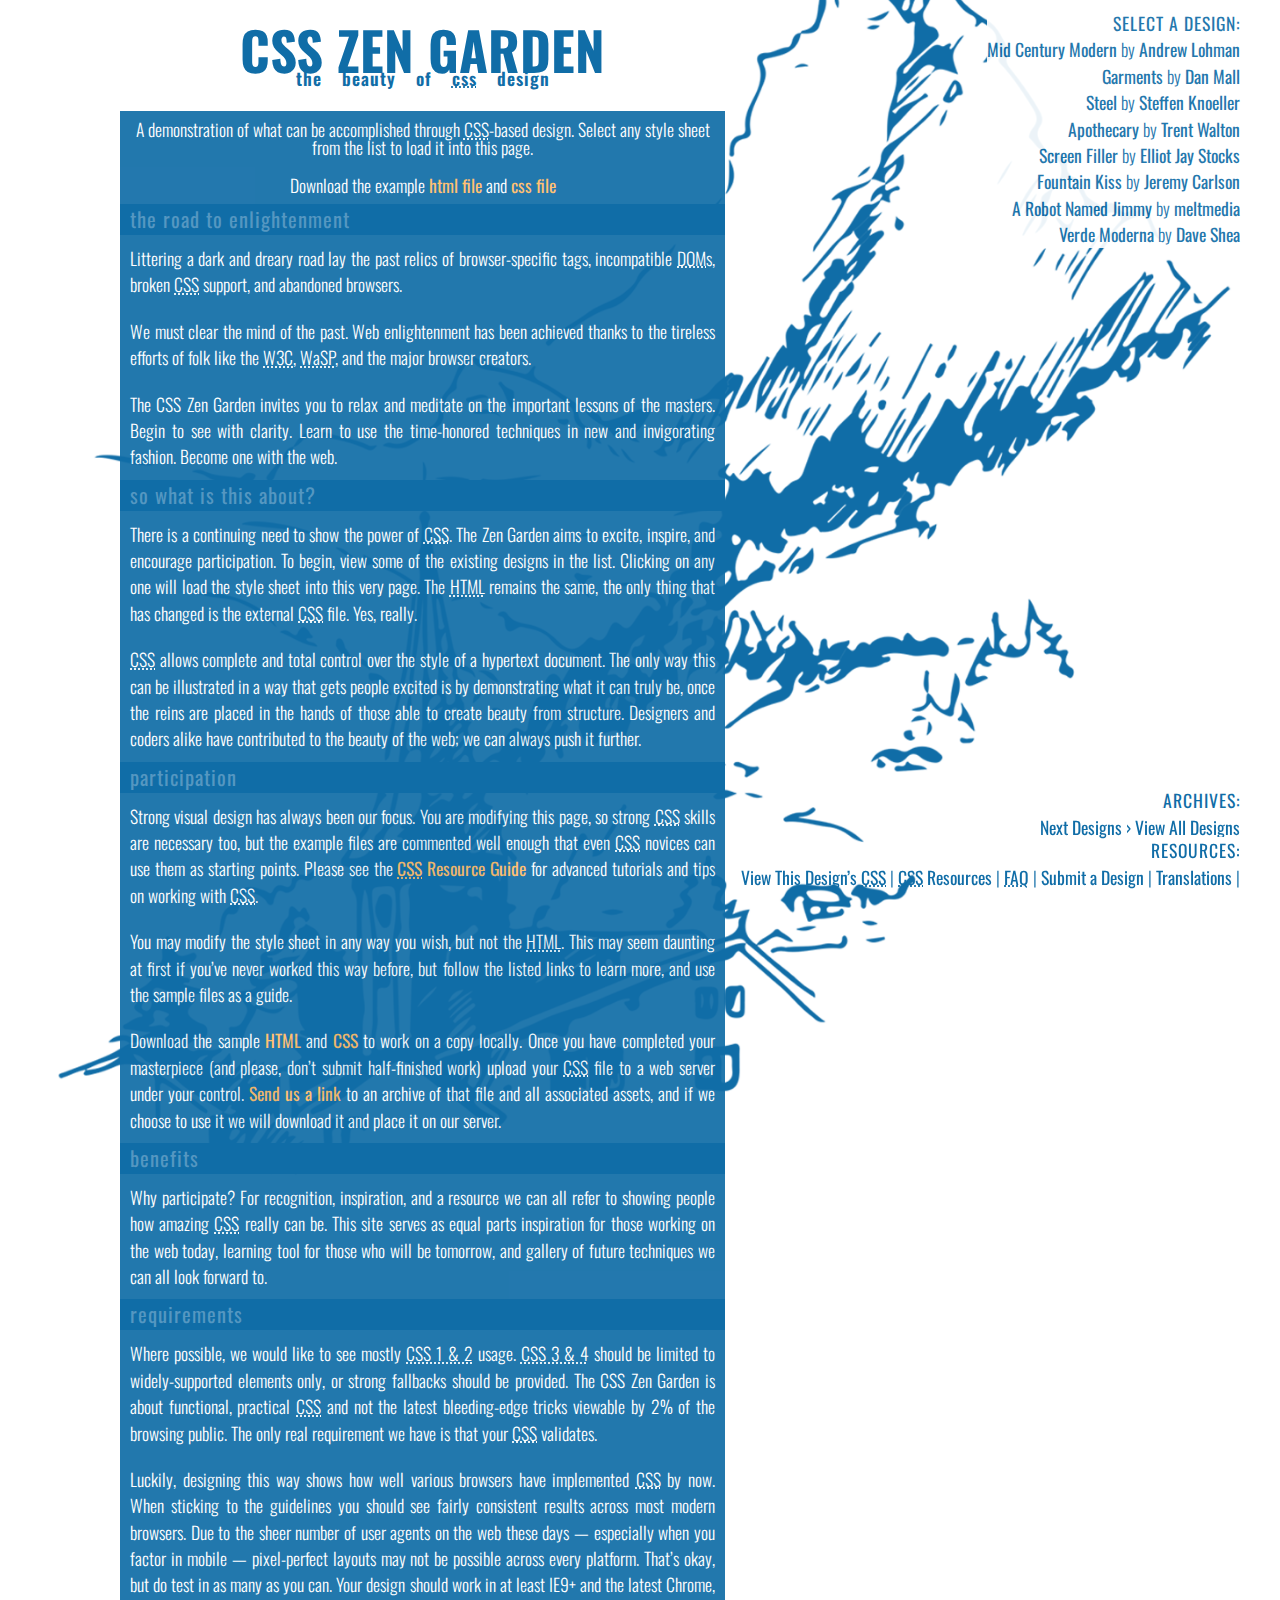
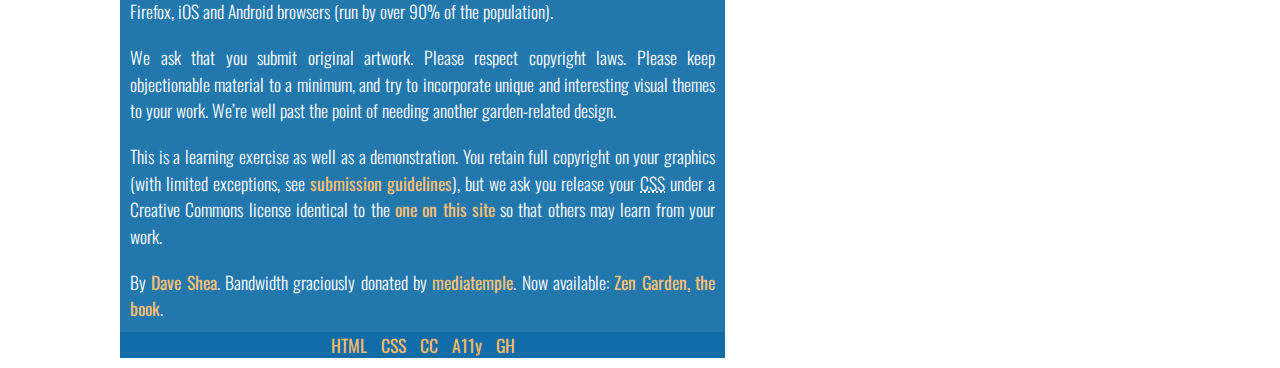
<file: 06 zen garden/index.html>
<!DOCTYPE html>
<html lang="en">
<head>
	<meta charset="utf-8">
	<title>CSS Zen Garden: The Beauty of CSS Design</title>

	<link rel="stylesheet" media="screen" href="style.css" />
	<link rel="alternate" type="application/rss+xml" title="RSS" href="http://www.csszengarden.com/zengarden.xml">

	<meta name="viewport" content="width=device-width, initial-scale=1.0">
	<meta name="author" content="Dave Shea">
	<meta name="description" content="A demonstration of what can be accomplished visually through CSS-based design.">
	<meta name="robots" content="all">

<link href='https://fonts.googleapis.com/css?family=Oswald:400,300,700|Gruppo' rel='stylesheet' type='text/css'>
	<!--[if lt IE 9]>
	<script src="script/html5shiv.js"></script>
	<![endif]-->
</head>

<!--



	View source is a feature, not a bug. Thanks for your curiosity and
	interest in participating!

	Here are the submission guidelines for the new and improved csszengarden.com:

	- CSS3? Of course! Prefix for ALL browsers where necessary.
	- go responsive; test your layout at multiple screen sizes.
	- your browser testing baseline: IE9+, recent Chrome/Firefox/Safari, and iOS/Android
	- Graceful degradation is acceptable, and in fact highly encouraged.
	- use classes for styling. Don't use ids.
	- web fonts are cool, just make sure you have a license to share the files. Hosted 
	  services that are applied via the CSS file (ie. Google Fonts) will work fine, but
	  most that require custom HTML won't. TypeKit is supported, see the readme on this
	  page for usage instructions: https://github.com/mezzoblue/csszengarden.com/

	And a few tips on building your CSS file:

	- use :first-child, :last-child and :nth-child to get at non-classed elements
	- use ::before and ::after to create pseudo-elements for extra styling
	- use multiple background images to apply as many as you need to any element
	- use the Kellum Method for image replacement, if still needed. http://goo.gl/GXxdI
	- don't rely on the extra divs at the bottom. Use ::before and ::after instead.

		
-->

<body id="css-zen-garden">
<div class="page-wrapper">

	<section class="intro" id="zen-intro">
		<header role="banner">
			<h1>CSS Zen Garden</h1>
			<h2>The Beauty of <abbr title="Cascading Style Sheets">CSS</abbr> Design</h2>
		</header>

		<div class="summary" id="zen-summary" role="article">
			<p>A demonstration of what can be accomplished through <abbr title="Cascading Style Sheets">CSS</abbr>-based design. Select any style sheet from the list to load it into this page.</p>
			<p>Download the example <a href="/examples/index" title="This page's source HTML code, not to be modified.">html file</a> and <a href="/examples/style.css" title="This page's sample CSS, the file you may modify.">css file</a></p>
		</div>

		<div class="preamble" id="zen-preamble" role="article">
			<h3>The Road to Enlightenment</h3>
			<p>Littering a dark and dreary road lay the past relics of browser-specific tags, incompatible <abbr title="Document Object Model">DOM</abbr>s, broken <abbr title="Cascading Style Sheets">CSS</abbr> support, and abandoned browsers.</p>
			<p>We must clear the mind of the past. Web enlightenment has been achieved thanks to the tireless efforts of folk like the <abbr title="World Wide Web Consortium">W3C</abbr>, <abbr title="Web Standards Project">WaSP</abbr>, and the major browser creators.</p>
			<p>The CSS Zen Garden invites you to relax and meditate on the important lessons of the masters. Begin to see with clarity. Learn to use the time-honored techniques in new and invigorating fashion. Become one with the web.</p>
		</div>
	</section>

	<div class="main supporting" id="zen-supporting" role="main">
		<div class="explanation" id="zen-explanation" role="article">
			<h3>So What is This About?</h3>
			<p>There is a continuing need to show the power of <abbr title="Cascading Style Sheets">CSS</abbr>. The Zen Garden aims to excite, inspire, and encourage participation. To begin, view some of the existing designs in the list. Clicking on any one will load the style sheet into this very page. The <abbr title="HyperText Markup Language">HTML</abbr> remains the same, the only thing that has changed is the external <abbr title="Cascading Style Sheets">CSS</abbr> file. Yes, really.</p>
			<p><abbr title="Cascading Style Sheets">CSS</abbr> allows complete and total control over the style of a hypertext document. The only way this can be illustrated in a way that gets people excited is by demonstrating what it can truly be, once the reins are placed in the hands of those able to create beauty from structure. Designers and coders alike have contributed to the beauty of the web; we can always push it further.</p>
		</div>

		<div class="participation" id="zen-participation" role="article">
			<h3>Participation</h3>
			<p>Strong visual design has always been our focus. You are modifying this page, so strong <abbr title="Cascading Style Sheets">CSS</abbr> skills are necessary too, but the example files are commented well enough that even <abbr title="Cascading Style Sheets">CSS</abbr> novices can use them as starting points. Please see the <a href="http://www.mezzoblue.com/zengarden/resources/" title="A listing of CSS-related resources"><abbr title="Cascading Style Sheets">CSS</abbr> Resource Guide</a> for advanced tutorials and tips on working with <abbr title="Cascading Style Sheets">CSS</abbr>.</p>
			<p>You may modify the style sheet in any way you wish, but not the <abbr title="HyperText Markup Language">HTML</abbr>. This may seem daunting at first if you&#8217;ve never worked this way before, but follow the listed links to learn more, and use the sample files as a guide.</p>
			<p>Download the sample <a href="/examples/index" title="This page's source HTML code, not to be modified.">HTML</a> and <a href="/examples/style.css" title="This page's sample CSS, the file you may modify.">CSS</a> to work on a copy locally. Once you have completed your masterpiece (and please, don&#8217;t submit half-finished work) upload your <abbr title="Cascading Style Sheets">CSS</abbr> file to a web server under your control. <a href="http://www.mezzoblue.com/zengarden/submit/" title="Use the contact form to send us your CSS file">Send us a link</a> to an archive of that file and all associated assets, and if we choose to use it we will download it and place it on our server.</p>
		</div>

		<div class="benefits" id="zen-benefits" role="article">
			<h3>Benefits</h3>
			<p>Why participate? For recognition, inspiration, and a resource we can all refer to showing people how amazing <abbr title="Cascading Style Sheets">CSS</abbr> really can be. This site serves as equal parts inspiration for those working on the web today, learning tool for those who will be tomorrow, and gallery of future techniques we can all look forward to.</p>
		</div>

		<div class="requirements" id="zen-requirements" role="article">
			<h3>Requirements</h3>
			<p>Where possible, we would like to see mostly <abbr title="Cascading Style Sheets, levels 1 and 2">CSS 1 &amp; 2</abbr> usage. <abbr title="Cascading Style Sheets, levels 3 and 4">CSS 3 &amp; 4</abbr> should be limited to widely-supported elements only, or strong fallbacks should be provided. The CSS Zen Garden is about functional, practical <abbr title="Cascading Style Sheets">CSS</abbr> and not the latest bleeding-edge tricks viewable by 2% of the browsing public. The only real requirement we have is that your <abbr title="Cascading Style Sheets">CSS</abbr> validates.</p>
			<p>Luckily, designing this way shows how well various browsers have implemented <abbr title="Cascading Style Sheets">CSS</abbr> by now. When sticking to the guidelines you should see fairly consistent results across most modern browsers. Due to the sheer number of user agents on the web these days &#8212; especially when you factor in mobile &#8212; pixel-perfect layouts may not be possible across every platform. That&#8217;s okay, but do test in as many as you can. Your design should work in at least IE9+ and the latest Chrome, Firefox, iOS and Android browsers (run by over 90% of the population).</p>
			<p>We ask that you submit original artwork. Please respect copyright laws. Please keep objectionable material to a minimum, and try to incorporate unique and interesting visual themes to your work. We&#8217;re well past the point of needing another garden-related design.</p>
			<p>This is a learning exercise as well as a demonstration. You retain full copyright on your graphics (with limited exceptions, see <a href="http://www.mezzoblue.com/zengarden/submit/guidelines/">submission guidelines</a>), but we ask you release your <abbr title="Cascading Style Sheets">CSS</abbr> under a Creative Commons license identical to the <a href="http://creativecommons.org/licenses/by-nc-sa/3.0/" title="View the Zen Garden's license information.">one on this site</a> so that others may learn from your work.</p>
			<p role="contentinfo">By <a href="http://www.mezzoblue.com/">Dave Shea</a>. Bandwidth graciously donated by <a href="http://www.mediatemple.net/">mediatemple</a>. Now available: <a href="http://www.amazon.com/exec/obidos/ASIN/0321303474/mezzoblue-20/">Zen Garden, the book</a>.</p>
		</div>

		<footer>
			<a href="http://validator.w3.org/check/referer" title="Check the validity of this site&#8217;s HTML" class="zen-validate-html">HTML</a>
			<a href="http://jigsaw.w3.org/css-validator/check/referer" title="Check the validity of this site&#8217;s CSS" class="zen-validate-css">CSS</a>
			<a href="http://creativecommons.org/licenses/by-nc-sa/3.0/" title="View the Creative Commons license of this site: Attribution-NonCommercial-ShareAlike." class="zen-license">CC</a>
			<a href="http://mezzoblue.com/zengarden/faq/#aaa" title="Read about the accessibility of this site" class="zen-accessibility">A11y</a>
			<a href="https://github.com/mezzoblue/csszengarden.com" title="Fork this site on Github" class="zen-github">GH</a>
		</footer>

	</div>


	<aside class="sidebar" role="complementary">
		<div class="wrapper">

			<div class="design-selection" id="design-selection">
				<h3 class="select">Select a Design:</h3>
				<nav role="navigation">
					<ul>
					<li>
						<a href="/221/" class="design-name">Mid Century Modern</a> by						<a href="http://andrewlohman.com/" class="designer-name">Andrew Lohman</a>
					</li>					<li>
						<a href="/220/" class="design-name">Garments</a> by						<a href="http://danielmall.com/" class="designer-name">Dan Mall</a>
					</li>					<li>
						<a href="/219/" class="design-name">Steel</a> by						<a href="http://steffen-knoeller.de" class="designer-name">Steffen Knoeller</a>
					</li>					<li>
						<a href="/218/" class="design-name">Apothecary</a> by						<a href="http://trentwalton.com" class="designer-name">Trent Walton</a>
					</li>					<li>
						<a href="/217/" class="design-name">Screen Filler</a> by						<a href="http://elliotjaystocks.com/" class="designer-name">Elliot Jay Stocks</a>
					</li>					<li>
						<a href="/216/" class="design-name">Fountain Kiss</a> by						<a href="http://jeremycarlson.com" class="designer-name">Jeremy Carlson</a>
					</li>					<li>
						<a href="/215/" class="design-name">A Robot Named Jimmy</a> by						<a href="http://meltmedia.com/" class="designer-name">meltmedia</a>
					</li>					<li>
						<a href="/214/" class="design-name">Verde Moderna</a> by						<a href="http://www.mezzoblue.com/" class="designer-name">Dave Shea</a>
					</li>					</ul>
				</nav>
			</div>

			<div class="design-archives" id="design-archives">
				<h3 class="archives">Archives:</h3>
				<nav role="navigation">
					<ul>
						<li class="next">
							<a href="/214/page1">
								Next Designs <span class="indicator">&rsaquo;</span>
							</a>
						</li>
						<li class="viewall">
							<a href="http://www.mezzoblue.com/zengarden/alldesigns/" title="View every submission to the Zen Garden.">
								View All Designs							</a>
						</li>
					</ul>
				</nav>
			</div>

			<div class="zen-resources" id="zen-resources">
				<h3 class="resources">Resources:</h3>
				<ul>
					<li class="view-css">
						<a href="/214/214.css" title="View the source CSS file of the currently-viewed design.">
							View This Design&#8217;s <abbr title="Cascading Style Sheets">CSS</abbr>						</a>
					</li>
					<li class="css-resources">
						<a href="http://www.mezzoblue.com/zengarden/resources/" title="Links to great sites with information on using CSS.">
							<abbr title="Cascading Style Sheets">CSS</abbr> Resources						</a>
					</li>
					<li class="zen-faq">
						<a href="http://www.mezzoblue.com/zengarden/faq/" title="A list of Frequently Asked Questions about the Zen Garden.">
							<abbr title="Frequently Asked Questions">FAQ</abbr>						</a>
					</li>
					<li class="zen-submit">
						<a href="http://www.mezzoblue.com/zengarden/submit/" title="Send in your own CSS file.">
							Submit a Design						</a>
					</li>
					<li class="zen-translations">
						<a href="http://www.mezzoblue.com/zengarden/translations/" title="View translated versions of this page.">
							Translations						</a>
					</li>
				</ul>
			</div>
		</div>
	</aside>


</div>

<!--

	These superfluous divs/spans were originally provided as catch-alls to add extra imagery.
	These days we have full ::before and ::after support, favour using those instead.
	These only remain for historical design compatibility. They might go away one day.
		
-->
<div class="extra1" role="presentation"></div><div class="extra2" role="presentation"></div><div class="extra3" role="presentation"></div>
<div class="extra4" role="presentation"></div><div class="extra5" role="presentation"></div><div class="extra6" role="presentation"></div>

</body>
</html>
</file>
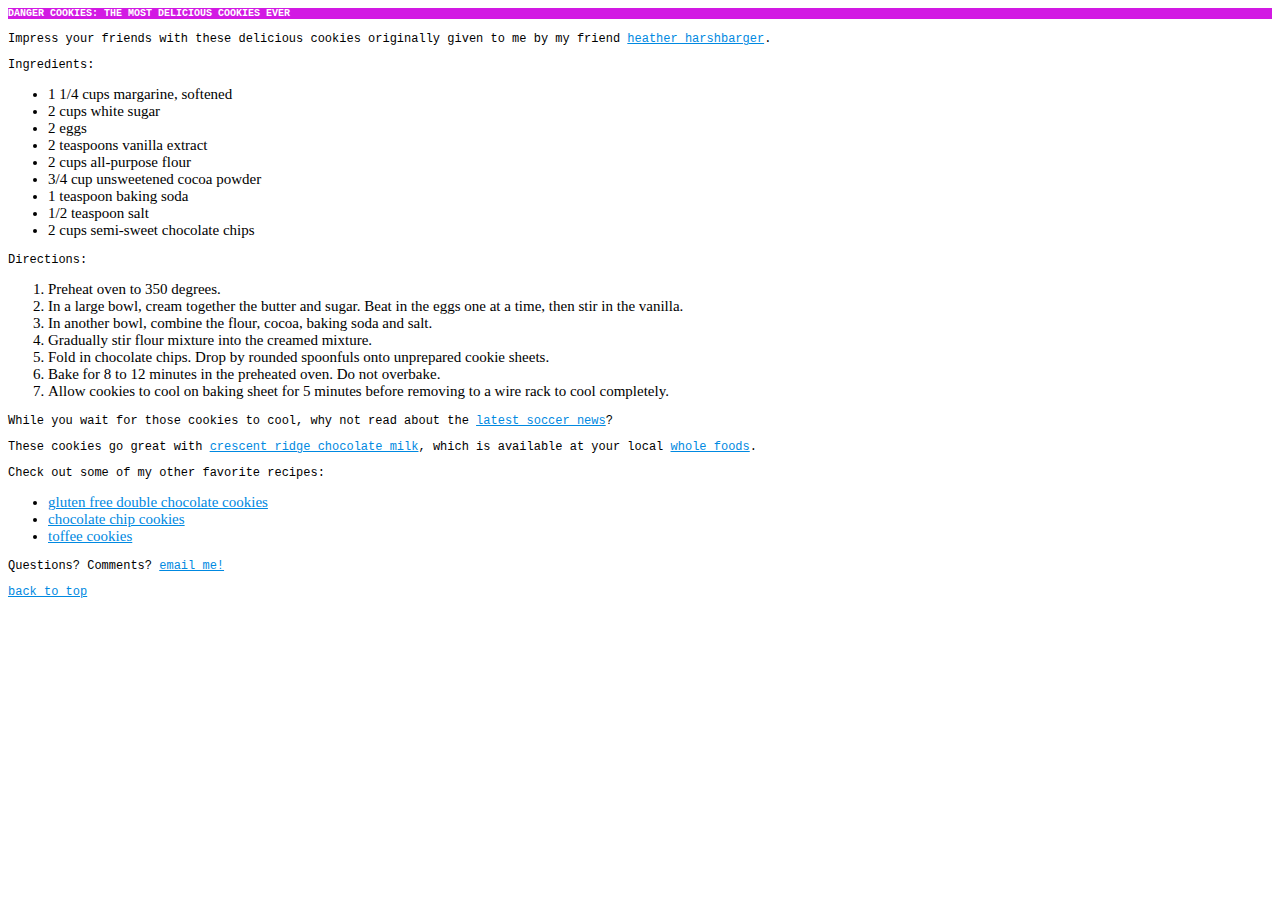
<file: 01 assignment/01_maeder.html>
<html>

<head>
	<title>Danger Cookies!</title>

<link href="../04 css pool/styles.css" type="text/css" rel="stylesheet" />

</head>

<body>
	<h4 id="top">Danger Cookies: The Most Delicious Cookies Ever</h4>

<p>Impress your friends with these delicious cookies originally given to me by my friend <a href="https://www.facebook.com/heather.harshbarger.3">Heather Harshbarger</a>.</p>

<p>Ingredients:</p>
	<ul>
		<li>1 1/4 cups margarine, softened</li>
		<li>2 cups white sugar</li>
		<li>2 eggs</li>
		<li>2 teaspoons vanilla extract</li>
		<li>2 cups all-purpose flour</li>
		<li>3/4 cup unsweetened cocoa powder</li>
		<li>1 teaspoon baking soda</li>
		<li>1/2 teaspoon salt</li>
		<li>2 cups semi-sweet chocolate chips</li>
	</ul>
<p>Directions:</p>
	<ol>
		<li>Preheat oven to 350 degrees.</li>
		<li>In a large bowl, cream together the butter and sugar. Beat
in the eggs one at a time, then stir in the vanilla.</li> 
		<li>In another bowl, combine the flour, cocoa, baking soda and salt.</li>
		<li>Gradually stir flour mixture into the creamed mixture.</li>
		<li>Fold in chocolate chips. Drop by rounded spoonfuls onto 
unprepared cookie sheets.</li>
		<li>Bake for 8 to 12 minutes in the preheated oven. Do not overbake.</li>
		<li>Allow cookies to cool on baking sheet for 5 minutes before
removing to a wire rack to cool completely.</li>
	</ol>

<p>While you wait for those cookies to cool, why not read about the <a href="http://www.espnfc.com/">latest soccer news</a>?</p>

<p>These cookies go great with <a href="http://www.crescentridge.com/home.php">Crescent Ridge chocolate milk</a>, which is available at your local <a href="http://www.wholefoodsmarket.com/">Whole Foods</a>.</p>

<p>Check out some of my other favorite recipes:</p>
	<ul>
		<li><a href="gluten_free.html">Gluten free double chocolate cookies</a></li>
		<li><a href="chocolate_chip.html">Chocolate chip cookies</a></li>
		<li><a href="toffee.html">Toffee cookies</a></li>
	</ul>
<p>Questions? Comments? <a href="mailto:amaeder@gmail.com">Email me!</p>

<p><a href="#top">Back to top</a></p>
</body>
</html>
</file>
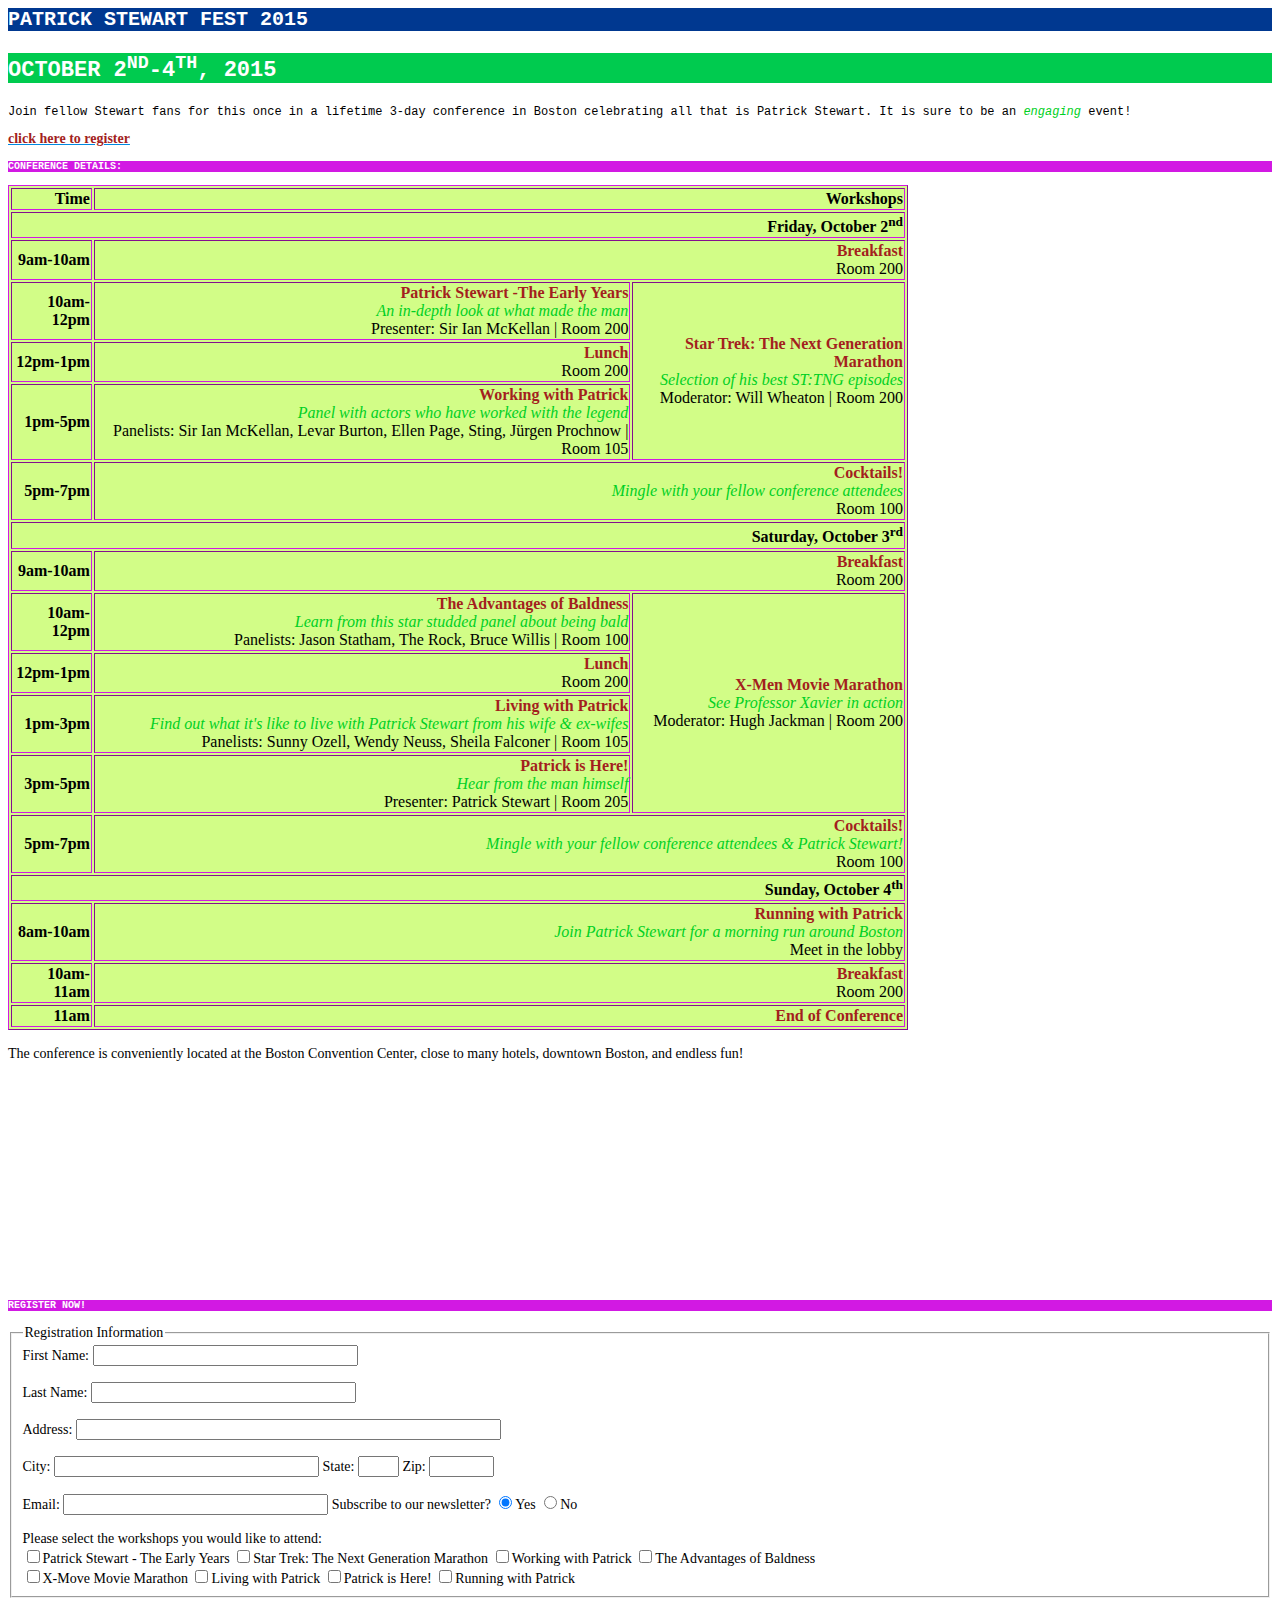
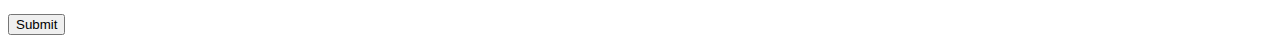
<file: 02 assignment/02_maeder.html>
<html>
<head>
	<title>Patrick Stewart Fest 2015</title>
	<meta name="description"
		content="Patrick Stewart Festival in Boston" />
	<meta name="keywords"
		content="Patrick, Stewart, Boston, Star, Trek, Xmen, X-men, bald" />
	<meta name="robot"
		content="nofollow" />
	<meta http-equiv="author"
		content="Alex Maeder" />
	<meta http-equiv="pragma"
		content="no-cache" />
	<meta http-equiv="expires"
	content="Mon, 05 Oct 2015 23:59:59 GMT" />

<link href="../04 css pool/styles.css" type="text/css" rel="stylesheet" />

</head>
<body>
	<!-- Intro Section -->
	<h2>Patrick Stewart Fest 2015</h2>
	<h3>October 2<sup>nd</sup>-4<sup>th</sup>, 2015</h3>
	<p>Join fellow Stewart fans for this once in a lifetime 3-day conference in Boston celebrating all that is Patrick Stewart. It is sure to be an <i>engaging</i> event!</p>
	<a href="#register"><b>Click here to register</b></a>
<!-- Schedule -->
<h4>Conference Details:</h4>
<table width="900" border width="20">
	<tr>
		<th>Time</th>
		<th colspan="2">Workshops</th>
	</tr>
	<!-- Day 1 -->
	<tr>
		<th colspan="3">Friday, October 2<sup>nd</sup></th>
	</tr>
	<tr>
		<th>9am-10am</th>
		<td colspan="3"><b>Breakfast</b></a><br />
			Room 200</td>
	</tr>
	<tr>
		<th>10am-12pm</th>
		<td><b>Patrick Stewart &dash;The Early Years</b><br />
<i>An in-depth look at what made the man</i><br />
Presenter: Sir Ian McKellan &#124; Room 200</td>
		<td rowspan="3"><b>Star Trek&colon; The Next Generation Marathon</b><br />
<i>Selection of his best ST:TNG episodes</i><br />
Moderator: Will Wheaton &#124; Room 200</td>
	</tr>
	<tr>
		<th>12pm-1pm</th>
		<td><b>Lunch</b><br />
			Room 200</td>
	</tr>
	<tr>
		<th>1pm-5pm</th>
		<td><b>Working with Patrick</b><br />
<i>Panel with actors who have worked with the legend</i></br />
Panelists: Sir Ian McKellan, Levar Burton, Ellen Page, Sting, J&uuml;rgen Prochnow &#124; Room 105</td>
	</tr>
	<tr>
		<th>5pm-7pm</th>
		<td colspan="3"><b>Cocktails!</b><br />
<i>Mingle with your fellow conference attendees</i><br />
Room 100</td>
	</tr>
	<!-- Day 2 -->
		<tr>
		<th colspan="3">Saturday, October 3<sup>rd</sup></th>
	</tr>
	<tr>
		<th>9am-10am</th>
		<td colspan="3"><b>Breakfast</b></a><br />
			Room 200</td>
	</tr>
	<tr>
		<th>10am-12pm</th>
		<td><b>The Advantages of Baldness</b><br />
<i>Learn from this star studded panel about being bald</i><br />
Panelists: Jason Statham, The Rock, Bruce Willis &#124; Room 100</td>
		<td rowspan="4"><b>X-Men Movie Marathon</b><br />
<i>See Professor Xavier in action</i><br />
Moderator: Hugh Jackman &#124; Room 200</td>
	</tr>
	<tr>
		<th>12pm-1pm</th>
		<td><b>Lunch</b><br />
			Room 200</td>
	</tr>
	<tr>
		<th>1pm-3pm</th>
		<td><b>Living with Patrick</b><br />
<i>Find out what it's like to live with Patrick Stewart from his wife &amp; ex-wifes</i><br />
Panelists: Sunny Ozell, Wendy Neuss, Sheila Falconer &#124; Room 105</td>
	</tr>
	<tr>
		<th>3pm-5pm</th>
		<td><b>Patrick is Here!</b><br />
<i>Hear from the man himself</i><br />
Presenter: Patrick Stewart &#124; Room 205</td>
	</tr><tr>
		<th>5pm-7pm</th>
		<td colspan="3"><b>Cocktails!</b><br />
<i>Mingle with your fellow conference attendees &amp; Patrick Stewart!</i><br />
Room 100</td>
	</tr>
	<!-- Day 3 -->
		<tr>
		<th colspan="3">Sunday, October 4<sup>th</sup></th>
	</tr>
	<tr>
		<th>8am-10am</th>
		<td colspan="3"><b>Running with Patrick</b><br />
<i>Join Patrick Stewart for a morning run around Boston</i><br />
Meet in the lobby</td>
	</tr><tr>
		<th>10am-11am</th>
		<td colspan="3"><b>Breakfast</b><br />
			Room 200</td>
	</tr>
	<tr>
		<th>11am</th>
		<td colspan="3"><b>End of Conference</b></td>
	</tr>
</table>
<br />
<!-- Map -->
The conference is conveniently located at the Boston Convention Center, close to many hotels, downtown Boston, and endless fun!<br /><iframe src="https://www.google.com/maps/embed?pb=!1m14!1m8!1m3!1d2948.8803677993365!2d-71.04767388719904!3d42.345073892245836!3m2!1i1024!2i768!4f13.1!3m3!1m2!1s0x0%3A0x2c611a8552d64981!2sMassachusetts+Convention+Center+Authority!5e0!3m2!1sen!2sus!4v1443204282949" width="300" height="225" frameborder="0" style="border:0">
</iframe>
	<!-- Registration Form -->
	<h4 id="register">Register Now!</h4>
<form action="http://www.stewartfest.com/register.php">
	<fieldset>
		<legend>Registration Information</legend>
		<label>First Name:
		<input type="text" name="firstname" size="30" maxlength="30" /></label><br /><br />
	<label>Last Name:
		<input type="text" name="lastname" size="30" maxlength="30" /></label><br /><br />
	<label>Address:
		<input type="text" name="address" size="50" maxlength="50" /></label><br /><br />
	<label>City:
		<input type="text" name="city" size="30" maxlength="30" /></label>
	<label>State:
		<input type="text" name="state" size="2" maxlength="2" /></label>
	<label>Zip:
		<input type="text" name="zip" size="5" maxlength="5" /></label><br /><br />
	<label>Email:
		<input type="email" name="email" size="30" maxlength="30" /></label>
	<label>Subscribe to our newsletter?
		<input type="radio" name"subscribe" value="yes" checked="checked" />Yes
		<input type="radio" name"subscribe" value="No" />No
		</label>
		<br /><br />
	<label>Please select the workshops you would like to attend:<br />
		<input type="checkbox" name="workshops" value="earlyyears" />Patrick Stewart &dash; The Early Years
		<input type="checkbox" name="workshops" value="sttng" />Star Trek&colon; The Next Generation Marathon
		<input type="checkbox" name="workshops" value="working" />Working with Patrick
		<input type="checkbox" name="workshops" value="baldness" />The Advantages of Baldness<br />
		<input type="checkbox" name="workshops" value="xmen" />X-Move Movie Marathon
		<input type="checkbox" name="workshops" value="living" />Living with Patrick
		<input type="checkbox" name="workshops" value="patrick" />Patrick is Here!
		<input type="checkbox" name="workshops" value="running" />Running with Patrick
	</label>
	</fieldset><br />
	<input type="submit" value="Submit" />
</form>
</body> 
	</html>
</file>
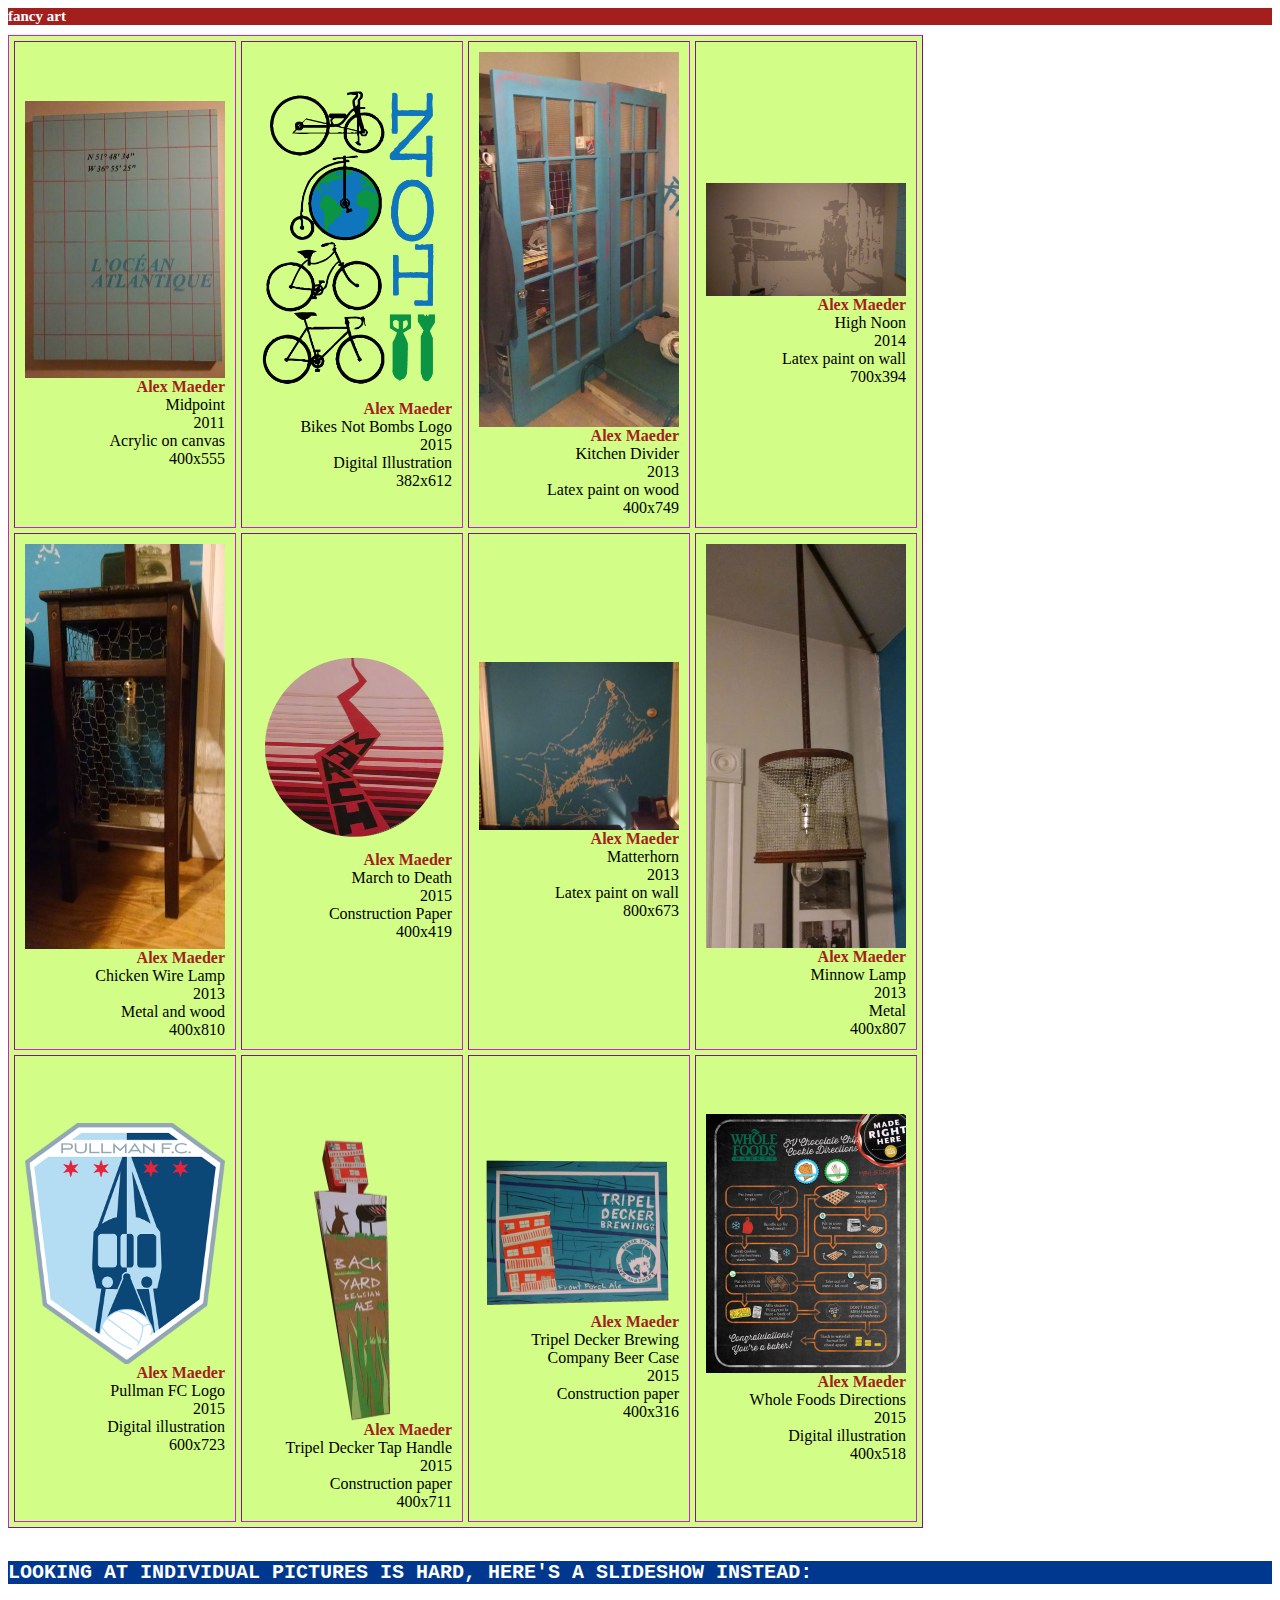
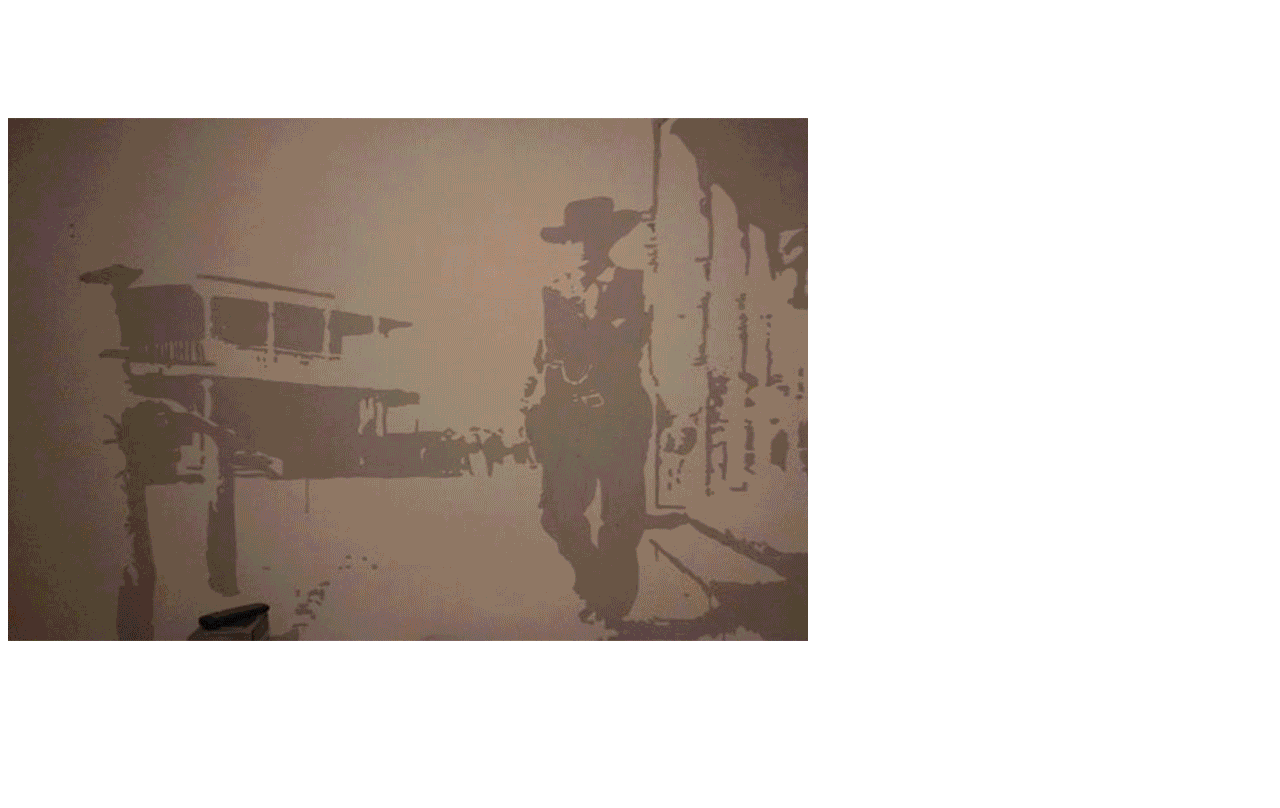
<file: 03 assignment/03_maeder.html>
<html>
<head>
	<title>The Artwork of Some Folk</title>
<link href="../04 css pool/styles.css" type="text/css" rel="stylesheet" />
</head>
<body>
	<h1>Fancy Art</h1>
	<table width="800" border="1" cellspacing="5" cellpadding="10">
	<tr>
		<td><a href="images/atlantic.jpg">
			<img src="images/atlantic.jpg" width="200"
			alt="Painting of Atlantic Ocean"
			title="Midpoint" /></a>
			<figcaption><b>Alex Maeder</b><br />
				Midpoint<br />
				2011<br />
				Acrylic on canvas<br />
				400x555</figcaption>
		</td>
		<td><a href="images/bnb.png">
			<img src="images/bnb.png" width="200"
			alt="Bikes Not Bombs Logo"
			title="Bikes Not Bombs Logo" /></a>
		<figcaption><b>Alex Maeder</b><br />
				Bikes Not Bombs Logo<br />
				2015<br />
				Digital Illustration<br />
				382x612</figcaption>
		</td>
		<td><a href="images/divider.jpg">
			<img src="images/divider.jpg" width="200"
			alt="A Lovely Divider"
			title="Kitchen Divider" /></a>
		<figcaption><b>Alex Maeder</b><br />
				Kitchen Divider<br />
				2013<br />
				Latex paint on wood<br />
				400x749</figcaption>
		</td>
		<td><a href="images/highnoon.jpg">
			<img src="images/highnoon.jpg" width="200"
			alt="High Noon Painting"
			title="High Noon" /></a>
		<figcaption><b>Alex Maeder</b><br />
				High Noon<br />
				2014<br />
				Latex paint on wall<br />
				700x394</figcaption>
		</td>
	</tr>
	<tr>
		<td><a href="images/lamp.jpg">
			<img src="images/lamp.jpg" width="200"
			alt="A Glorious Lamp"
			title="Chicken Wire Lamp" /></a>
		<figcaption><b>Alex Maeder</b><br />
				Chicken Wire Lamp<br />
				2013<br />
				Metal and wood<br />
				400x810</figcaption>
		</td>
		<td><a href="images/march.png">
			<img src="images/march.png" width="200"
			alt="A Somber Bloody Reminder About War"
			title="March to Death" /></a>
		<figcaption><b>Alex Maeder</b><br />
				March to Death<br />
				2015<br />
				Construction Paper<br />
				400x419</figcaption>
		</td>
		<td><a href="images/matterhorn.jpg">
			<img src="images/matterhorn.jpg" width="200"
			alt="Painting of the Matterhorn"
			title="Matterhorn" /></a>
		<figcaption><b>Alex Maeder</b><br />
				Matterhorn<br />
				2013<br />
				Latex paint on wall<br />
				800x673</figcaption>
		</td>
		<td><a href="images/minnow.jpg">
			<img src="images/minnow.jpg" width="200"
			alt="Lamp made out of a minnow trap"
			title="Minnow Trap Lamp" /></a>
		<figcaption><b>Alex Maeder</b><br />
				Minnow Lamp<br />
				2013<br />
				Metal<br />
				400x807</figcaption>
		</td>
	</tr>
	<tr>
		<td><a href="images/pullman.png">
			<img src="images/pullman.png" width="200"
			alt="Soccer logo"
			title="Pullman FC Logo" /></a>
		<figcaption><b>Alex Maeder</b><br />
				Pullman FC Logo<br />
				2015<br />
				Digital illustration<br />
				600x723</figcaption>
		</td>
		<td><a href="images/tap.png">
			<img src="images/tap.png" width="200"
			alt="Tap handle for Tripel Decker Brewing Company"
			title="Tripel Decker Brewing Company tap handle" /></a>
		<figcaption><b>Alex Maeder</b><br />
				Tripel Decker Tap Handle<br />
				2015<br />
				Construction paper<br />
				400x711</figcaption>
		</td>
		<td><a href="images/tripel.png">
			<img src="images/tripel.png" width="200"
			alt="Tripel Decker Brewing Company Beer Case"
			title="Tripel Decker Brewing Company Beer Case" /></a>
		<figcaption><b>Alex Maeder</b><br />
				Tripel Decker Brewing Company Beer Case<br />
				2015<br />
				Construction paper<br />
				400x316</figcaption>
		</td>
		<td><a href="images/wf.png">
			<img src="images/wf.png" width="200"
			alt="Chocolate chip recipe directions"
			title="Whole Foods chocolate chip directions" /></a>
		<figcaption><b>Alex Maeder</b><br />
				Whole Foods Directions<br />
				2015<br />
				Digital illustration<br />
				400x518</figcaption>
		</td>
	</tr>
	</table><br />
	<h2>Looking at individual pictures is hard, here's a slideshow instead:</h2>
		<img src="images/slideshow.gif">
	</body>
</file>
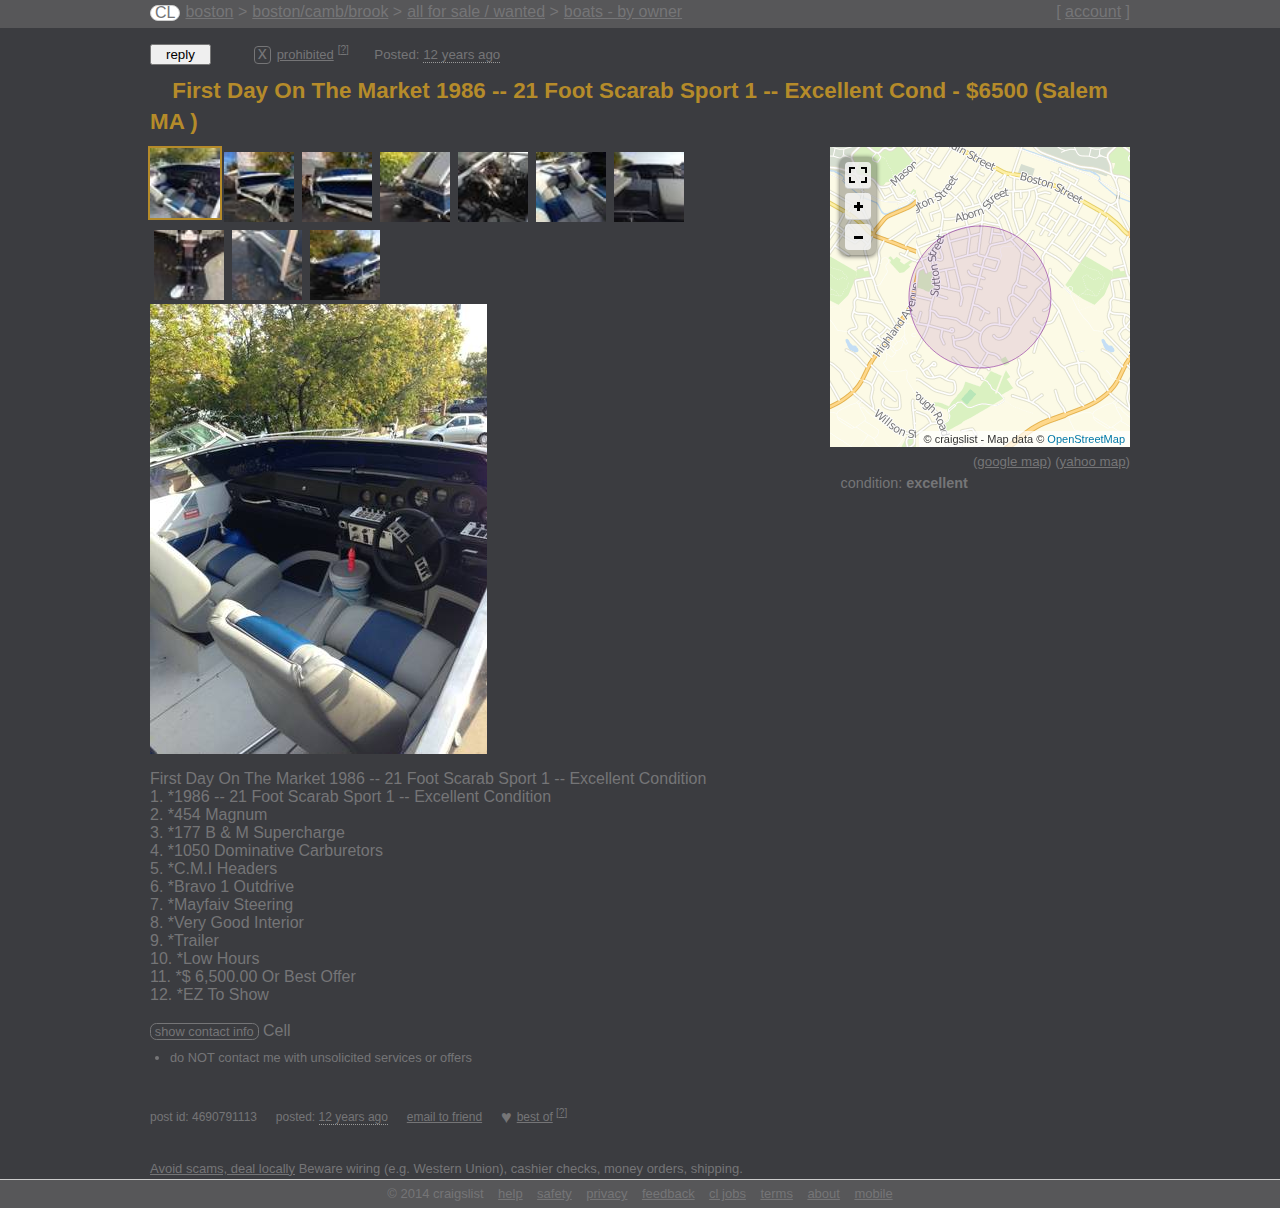
<file: 05 craigslist/boat.html>
<!DOCTYPE html>
<html class="no-js">
<head>
    <title>First Day On The Market 1986 -- 21 Foot Scarab Sport 1 -- Excellent Cond</title>
    <meta name="robots" content="NOARCHIVE,NOFOLLOW">
	<meta name="description" content="First Day On The Market 1986 -- 21 Foot Scarab Sport 1 -- Excellent Condition 1. *1986 -- 21 Foot Scarab Sport 1 -- Excellent Condition 2. *454 Magnum 3. *177 B & M Supercharge 4. *1050 Dominative...">
	<meta name="twitter:card" content="preview">
	<meta property="og:description" content="First Day On The Market 1986 -- 21 Foot Scarab Sport 1 -- Excellent Condition 1. *1986 -- 21 Foot Scarab Sport 1 -- Excellent Condition 2. *454 Magnum 3. *177 B & M Supercharge 4. *1050 Dominative...">
	<meta property="og:image" content="img/00z0z_77mRo5AprZ6_600x450.jpg">
	<meta property="og:site_name" content="craigslist">
	<meta property="og:title" content="First Day On The Market 1986 -- 21 Foot Scarab Sport 1 -- Excellent...">
	<meta property="og:type" content="article">
	<meta property="og:url" content="http://boston.craigslist.org/gbs/boa/4690791113.html">
    <meta name="viewport" content="initial-scale=1.0, user-scalable=1">
    <link type="text/css" rel="stylesheet" media="all" href="css/cl.css?v=ca0cc90b11372d939bb5db3f2453f38b">
    <link type="text/css" rel="stylesheet" media="all" href="css/leaflet-stock.css?v=ea2cbe352bcad5eae1c267a9dd15a5c1">
    <!--[if lt IE 9]>
<script src="js/html5shiv.min.js?v=42e8031bc7ca9d67a48f4a5feff7bf29" type="text/javascript" ></script>
<![endif]-->
<!--[if lte IE 7]>
<script src="js/json2.min.js?v=178d4ad319e0e0b4a451b15e49b71bec" type="text/javascript" ></script>
<![endif]-->
</head>

<body class="posting">
    <script type="text/javascript"><!--
    function C(k){return(document.cookie.match('(^|; )'+k+'=([^;]*)')||0)[2]}
    var pagetype, pagemode;
    (function(){
        var h = document.documentElement;
        h.className = h.className.replace('no-js', 'js');
        var b = document.body;
        var bodyClassList = b.className.split(/\s+/);;
        pagetype = bodyClassList[0];
        var fmt = C('cl_fmt');
        if (fmt) {
            pagemode = fmt;
            bodyClassList.push(fmt);
        } else if (screen.width <= 480) {
            pagemode = 'mobile';
            bodyClassList.push(pagemode);
        }
        var width = window.innerWidth || document.documentElement.clientWidth;
        if (width > 1000) { bodyClassList.push('w1024'); }
        if (typeof catType !== 'undefined') {
            var mode = (decodeURIComponent(C('cl_tocmode') || '').match(new RegExp(catType + ':([^,]+)', 'i')) || {})[1];
            for (var i = 0, len = bodyClassList.length; i < len; i++){
                if (bodyClassList[i] === 'map') { mode = undefined; }
            }
            if (mode) { bodyClassList.push(mode); }
        }
        b.className = bodyClassList.join(' ');
    }());
--></script>


    <article id="pagecontainer">
        <div class="bglogo"></div>
        <header class="bchead">
    <form id="breadcrumbform" method="get" action="" data-action="">
        
        <nav class="contents closed">
            <div class="breadbox">
                <ul class="breadcrumbs">
                    <li class="crumb cl">CL</li><li class="crumb"><a href="http://boston.craigslist.org/">boston</a> &gt;</li><li class="crumb"><a href="http://boston.craigslist.org/gbs/">boston/camb/brook</a> &gt;</li><li class="crumb"><a href="http://boston.craigslist.org/gbs/sss/">all for sale / wanted</a> &gt;</li><li class="crumb"><a href="http://boston.craigslist.org/gbs/boa/">boats - by owner</a> <span class="no-js"> <input type="submit" value="go"></span></li>
                </ul>
                <ul class="userlinks">
                    <li class="user post"><a href="https://post.craigslist.org/c/bos?lang=en">post</a></li>
                    <li class="user account"><em>[ </em><a href="https://accounts.craigslist.org/login/home">account</a><em> ]</em></li>
                    <li class="user fav"><div id="favorites">
    <a href="#" class="favlink"><span class="n">0</span> favorites</a>
</div></li>
                    <li><div class="dropdown">&mdash; &mdash; &mdash;</div></li>
                </ul>
            </div>
            <div class="clearfix"></div>
        </nav>
    </form>
</header>
        <section class="body">
            <section class="dateReplyBar">
    
        <script type="text/javascript"><!--
            var isPreview = "";
var bestOf = "";
var buttonPostingID = "4690791113";

        --></script>
    

<button class="reply_button js-only">reply <span class="envelope">&#9993;</span> <span class="phone">&#9742;</span></button>
    <span class="replylink"><a id="replylink" href="/reply/bos/boa/4690791113">reply</a></span>

<div class="returnemail js-only"></div>

    <aside class="flags">
    <a class="flaglink" data-flag="28" href="https://post.craigslist.org/flag?flagCode=28&amp;postingID=4690791113&amp;subareaid=1&amp;areaid=4&amp;cat=boa&amp;area=bos" title="flag as prohibited / spam / miscategorized"><span class="flag">x</span> <span class="flagtext">prohibited</span></a><sup>[<a href="http://www.craigslist.org/about/prohibited">?</a>]</sup>
</aside>
    <p id="display-date" class="postinginfo">Posted: <time datetime="2014-09-29T10:09:57-0400">2014-09-29 10:09am</time></p>
    <span class="prevnext">
    <a class="prev" disabled="disabled">&#9664; prev</a>
    <a class="backup" disabled="disabled">&#9650;</a>
    <a class="next" disabled="disabled"> next &#9654;</a>
</span>
        
</section>

<h2 class="postingtitle">
  <span class="star"></span>
  First Day On The Market 1986 -- 21 Foot Scarab Sport 1 -- Excellent Cond - &#x0024;6500 (Salem MA )
</h2>
<section class="userbody">
    <figure class="iw">
    

    <div class="slidernav">
        <button class="back" disabled="disabled">&lt;</button>
        <span class="sliderinfo"></span>
        <button class="forward">&gt;</button>
    </div>
  <div id="thumbs"><a id="thumb_77mRo5AprZ6" data-imgid="77mRo5AprZ6" href="img/00z0z_77mRo5AprZ6_600x450.jpg" title="1"><img src="img/00z0z_77mRo5AprZ6_50x50c.jpg" class="selected" alt="image 1"></a><a id="thumb_fw4co7BVMLr" data-imgid="fw4co7BVMLr" href="img/00R0R_fw4co7BVMLr_600x450.jpg" title="2"><img src="img/00R0R_fw4co7BVMLr_50x50c.jpg" alt="image 2"></a><a id="thumb_gGNqoIuGmdh" data-imgid="gGNqoIuGmdh" href="img/00606_gGNqoIuGmdh_600x450.jpg" title="3"><img src="img/00606_gGNqoIuGmdh_50x50c.jpg" alt="image 3"></a><a id="thumb_2nDilkNWano" data-imgid="2nDilkNWano" href="img/00G0G_2nDilkNWano_600x450.jpg" title="4"><img src="img/00G0G_2nDilkNWano_50x50c.jpg" alt="image 4"></a><a id="thumb_3Z5H4C2lHCn" data-imgid="3Z5H4C2lHCn" href="img/00808_3Z5H4C2lHCn_600x450.jpg" title="5"><img src="img/00808_3Z5H4C2lHCn_50x50c.jpg" alt="image 5"></a><a id="thumb_6c7CDUVVnX0" data-imgid="6c7CDUVVnX0" href="img/00L0L_6c7CDUVVnX0_600x450.jpg" title="6"><img src="img/00L0L_6c7CDUVVnX0_50x50c.jpg" alt="image 6"></a><a id="thumb_jgXTJACREw9" data-imgid="jgXTJACREw9" href="img/00k0k_jgXTJACREw9_600x450.jpg" title="7"><img src="img/00k0k_jgXTJACREw9_50x50c.jpg" alt="image 7"></a><a id="thumb_9nngQsmXQtv" data-imgid="9nngQsmXQtv" href="img/00W0W_9nngQsmXQtv_600x450.jpg" title="8"><img src="img/00W0W_9nngQsmXQtv_50x50c.jpg" alt="image 8"></a><a id="thumb_4IsQfZu6GtE" data-imgid="4IsQfZu6GtE" href="img/00d0d_4IsQfZu6GtE_600x450.jpg" title="9"><img src="img/00d0d_4IsQfZu6GtE_50x50c.jpg" alt="image 9"></a><a id="thumb_hus9Hcrrou6" data-imgid="hus9Hcrrou6" href="img/00909_hus9Hcrrou6_600x450.jpg" title="10"><img src="img/00909_hus9Hcrrou6_50x50c.jpg" alt="image 10"></a></div>
                                                  
    <div class="carousel">
        <div class="tray"><div id="image_77mRo5AprZ6" data-imgid="77mRo5AprZ6" class="slide first"><img src="img/00z0z_77mRo5AprZ6_600x450.jpg" title="image 1" alt="image 1"></div><div id="image_fw4co7BVMLr" data-imgid="fw4co7BVMLr" class="slide"></div><div id="image_gGNqoIuGmdh" data-imgid="gGNqoIuGmdh" class="slide"></div><div id="image_2nDilkNWano" data-imgid="2nDilkNWano" class="slide"></div><div id="image_3Z5H4C2lHCn" data-imgid="3Z5H4C2lHCn" class="slide"></div><div id="image_6c7CDUVVnX0" data-imgid="6c7CDUVVnX0" class="slide"></div><div id="image_jgXTJACREw9" data-imgid="jgXTJACREw9" class="slide"></div><div id="image_9nngQsmXQtv" data-imgid="9nngQsmXQtv" class="slide"></div><div id="image_4IsQfZu6GtE" data-imgid="4IsQfZu6GtE" class="slide"></div><div id="image_hus9Hcrrou6" data-imgid="hus9Hcrrou6" class="slide"></div></div>
    </div>

      
        <script type="text/javascript"><!--
            var imgList = [{"shortid":"77mRo5AprZ6","url":"img/00z0z_77mRo5AprZ6_600x450.jpg","thumb":"img/00z0z_77mRo5AprZ6_50x50c.jpg","imgid":"0:00z0z_77mRo5AprZ6"},{"shortid":"fw4co7BVMLr","url":"img/00R0R_fw4co7BVMLr_600x450.jpg","thumb":"img/00R0R_fw4co7BVMLr_50x50c.jpg","imgid":"0:00R0R_fw4co7BVMLr"},{"shortid":"gGNqoIuGmdh","url":"img/00606_gGNqoIuGmdh_600x450.jpg","thumb":"img/00606_gGNqoIuGmdh_50x50c.jpg","imgid":"0:00606_gGNqoIuGmdh"},{"shortid":"2nDilkNWano","url":"img/00G0G_2nDilkNWano_600x450.jpg","thumb":"img/00G0G_2nDilkNWano_50x50c.jpg","imgid":"0:00G0G_2nDilkNWano"},{"shortid":"3Z5H4C2lHCn","url":"img/00808_3Z5H4C2lHCn_600x450.jpg","thumb":"img/00808_3Z5H4C2lHCn_50x50c.jpg","imgid":"0:00808_3Z5H4C2lHCn"},{"shortid":"6c7CDUVVnX0","url":"img/00L0L_6c7CDUVVnX0_600x450.jpg","thumb":"img/00L0L_6c7CDUVVnX0_50x50c.jpg","imgid":"0:00L0L_6c7CDUVVnX0"},{"shortid":"jgXTJACREw9","url":"img/00k0k_jgXTJACREw9_600x450.jpg","thumb":"img/00k0k_jgXTJACREw9_50x50c.jpg","imgid":"0:00k0k_jgXTJACREw9"},{"shortid":"9nngQsmXQtv","url":"img/00W0W_9nngQsmXQtv_600x450.jpg","thumb":"img/00W0W_9nngQsmXQtv_50x50c.jpg","imgid":"0:00W0W_9nngQsmXQtv"},{"shortid":"4IsQfZu6GtE","url":"img/00d0d_4IsQfZu6GtE_600x450.jpg","thumb":"img/00d0d_4IsQfZu6GtE_50x50c.jpg","imgid":"0:00d0d_4IsQfZu6GtE"},{"shortid":"hus9Hcrrou6","url":"img/00909_hus9Hcrrou6_600x450.jpg","thumb":"img/00909_hus9Hcrrou6_50x50c.jpg","imgid":"0:00909_hus9Hcrrou6"}];
var imageText = "image";

        --></script>
    
</figure>

    <div class="mapAndAttrs">
        <div class="mapbox">
    <div id="map" class="viewposting" data-latitude="42.515100" data-longitude="-70.900300" data-accuracy="22"></div>
    
    <p class="mapaddress">
        <small>
        (<a target="_blank" href="https://maps.google.com/maps/preview/@42.515100,-70.900300,16z">google map</a>)
            (<a target="_blank" href="http://maps.yahoo.com/#mvt=m&amp;lat=42.515100&amp;lon=-70.900300&amp;zoom=16">yahoo map</a>)
        </small>
    </p>
</div>
        <p class="attrgroup"><span>condition: <b>excellent</b></span></p>
        
    </div>

    <section id="postingbody">
        First Day On The Market 1986 -- 21 Foot Scarab Sport 1 -- Excellent Condition   <br>
1.	*1986 -- 21 Foot Scarab Sport 1 -- Excellent Condition  <br>
2.	*454 Magnum <br>
3.	*177 B & M Supercharge <br>
4.	*1050 Dominative Carburetors <br>
5.	*C.M.I Headers <br>
6.	*Bravo 1 Outdrive <br>
7.	*Mayfaiv Steering<br>
8.	*Very Good Interior  <br>
9.	*Trailer  <br>
10.	*Low Hours <br>
11.	*$ 6,500.00 Or Best Offer <br>
12.	*EZ To Show
 <br />
<br />
         <a href="/fb/bos/boa/4690791113" class="showcontact" title="click to show contact info" rel="nofollow">show contact info</a>
Cell <br>

    </section>


    <ul class="notices"><li>do NOT contact me with unsolicited services or offers</li></ul>

    <div class="postinginfos">
        <p class="postinginfo">post id: 4690791113</p>
        <p class="postinginfo">posted: <time datetime="2014-09-29T10:09:57-0400">2014-09-29 10:09am</time></p>
        
               <p class="postinginfo"><a href="https://accounts.craigslist.org/eaf?postingID=4690791113&amp;token=U2FsdGVkX18zMjM1MjMyM3s4VDglS6ePAixE0YAIEce64twlgwGM-o-0Jbmi0Y_pe9_EROnLhozjRVynucw18Ir2Bs1jQROq" class="tsb">email to friend</a></p>
               <p class="postinginfo"><a class="bestoflink" data-flag="9" href="https://post.craigslist.org/flag?flagCode=9&amp;postingID=4690791113&amp;" title="nominate for best-of-CL"><span class="bestof">&hearts; </span><span class="bestoftext">best of</span></a> <sup>[<a href="http://www.craigslist.org/about/best-of-craigslist">?</a>]</sup>
</p>
    </div>

</section>

<aside class="tsb">
    <p><a href="//www.craigslist.org/about/scams">Avoid scams, deal locally</a>

    <em>Beware wiring (e.g. Western Union), cashier checks, money orders, shipping.</em>
    <br>
</aside>


        </section>
        <footer>
    
    <ul class="clfooter">
        <li>&copy; 2014 <span class="desktop">craigslist</span><span class="mobile">CL</span></li>
        <li><a href="//www.craigslist.org/about/help/">help</a></li>
        <li><a href="//www.craigslist.org/about/scams">safety</a></li>
        <li class="desktop"><a href="//www.craigslist.org/about/privacy.policy">privacy</a></li>
        <li class="desktop"><a href="https://forums.craigslist.org/?forumID=8">feedback</a></li>
        <li class="desktop"><a href="//www.craigslist.org/about/craigslist_is_hiring">cl jobs</a></li>
        <li><a href="//www.craigslist.org/about/terms.of.use">terms</a></li>
        <li><a href="//www.craigslist.org/about/">about</a></li>
        <li class="fsel desktop" data-mode="mobile"><a href="#">mobile</a></li>
        <li class="fsel mobile" data-mode="regular"><a href="#">desktop</a></li>
    </ul>
</footer>
    </article>

    
        <script type="text/javascript"><!--
            var pID = "4690791113";

        --></script>
    
    <script src="js/general-concat.min.js?v=e9a0e9f1a3fe3d2f1f960ee674a4a6cc" type="text/javascript" ></script>
   
    <script src="js/leaflet-concat.min.js?v=1218ae639adbe8ffc16f31004007113d" type="text/javascript" ></script>
    <script src="js/postings-concat.min.js?v=cf7e17cc677320aedda8cbf443df40f7" type="text/javascript" ></script>
</body>
</html>
</file>
<file: 06 zen garden/style.css>
/* css Zen Garden default style v1.02 */
/* css released under Creative Commons License - http://creativecommons.org/licenses/by-nc-sa/1.0/  */

/* This file based on 'Tranquille' by Dave Shea */
/* You may use this file as a foundation for any new work, but you may find it easier to start from scratch. */
/* Not all elements are defined in this file, so you'll most likely want to refer to the xhtml as well. */

/* Your images should be linked as if the CSS file sits in the same folder as the images. ie. no paths. */


/* basic elements */
html {
	margin: 0;
	padding: 0;
}

body { 
	font-family: 'Oswald', sans-serif;
    font-weight: 300;
	font-size: 1.1em;
    line-height: 1.5;
	width: 900px;
    color: #ffffff; 
	background: url(matterhorn2.png) no-repeat bottom right; 
	background-size: 1200px;
    background-position: center;
    background-attachment: fixed;
    margin: 0; 
	padding-bottom: 10px;
}

body a:link, a:visited {
    font-weight: 400; 
	text-decoration: none; 
	color: #FFBC68;
}

body a:hover {
    color: #FFDFB7; 
}

p { 
	margin-top: 0px; 
	margin-bottom: 0;
    text-align: justify;
	background-color: #106da7;
    opacity: .92;
    padding: 10px 10px 10px 10px;
    }

h3 { 
	text-transform: lowercase;
    font-weight: 400;
    letter-spacing: 1px; 
	margin-top: 0;
    margin-bottom: 0; 
	color: #5597C1;
    background-color: #106da7;
    padding: 0px 10px 0px 10px;
	}

.page-wrapper { 
	padding: 0 175px 0 110px;  
	position: relative;
	}

.intro { 
	min-width: 470px;
	width: 100%;
	}

h1 { 
	font-weight: 700;
    text-transform: uppercase;
    color: #106da7;
    font-size: 3em;
    text-align: center;
    margin: 0px 0px 0px 10px;
	width: 605px;
	height: 55px;
	clear: both;
    float: left;
    padding-left: 0px;
    padding-right: 0px;
    }

h2 { 
	font-weight: 600;
    color: #106da7;
    text-transform: lowercase;
    font-size: 1em;
   	text-align: center;
    margin: 0px 0px 0px 10px;
	padding-bottom: 20px;
    width: 605px;
	clear: both; 
    float: left;
    letter-spacing: 1px;
    word-spacing: 15px;
	}

header {
	padding-top: 10px;
}

.summary {
	clear: both; 
   	line-height: 1;
    float: left;
    padding-left: 10px;
    font: 1em;
}

.summary p {
	text-align: center;
    line-height: 1;
	}

.preamble {
	clear: left;
    padding-left: 10px; 
	margin-bottom: 0px;
}

.supporting {	
	padding-left: 10px; 
    }

footer { 
	text-align: center; 
	background-color: #106da7;
    width: 100%;
    padding-left: 0px;
    word-spacing: 10px;
    }

div#design-archives.design-archives{
    padding-right: 40px;
    color: #106da7;
    text-align: right;
    position: fixed;
    bottom: 0;
    right: 0;
    padding-bottom: 60px;
    float: right;
    }

.design-archives li{
    position: relative;
    display: inline;
}

.design-archives ul{
    position: relative;
    padding: 0;
    margin: auto;
    display: inline-block;
    clear: none;
}

h3.archives {
    text-transform: uppercase;
    font-size: 1em;
    width: 100px;
    color: #106da7;
    background-color: white;
    text-align: right;
    padding: 0;
    display: inline;
}

.design-archives a:link {
    color: #106da7;
}
    
.design-archives a:visited {
    color: #106da7;
}

.design-archives a:hover {
    color: #FFBC68;
}

div#zen-resources.zen-resources {
    display:inline-block;
    position:  fixed;
    float: left;
    color: #106da7;
    padding-right: 40px;
    padding-bottom: 10px;
    text-align: right;
    bottom:0;
    right: 0;
}

div#zen-resources.zen-resources li{
    display: inline;
}


div#zen-resources.zen-resources ul{
    padding: 0;
    margin: 0;
}

div#zen-resources.zen-resources li:after{
    content: "|";    
}

h3.resources {
    text-transform: uppercase;
    font-size: 1em;
    width: 100px;
    color: #106da7;
    background-color: white;
    text-align: right;
    padding: 0;
    display: inline;
}

.zen-resources a:link {
    color: #106da7;
}
    
.zen-resources a:visited {
    color: #106da7;
}

.zen-resources a:hover {
    color: #FFBC68;
}

div#design-selection.design-selection {
    color: #106da7;
    text-align: right;
    padding-top: 10px;
    padding-right: 40px;
    position: fixed;
    clear:inherit;
    top: 0;
    right: 0;
    float: right;
    background-color: #ffffff;
    opacity: .92;
}

h3.select {
    text-transform: uppercase;
    padding: 0;
    width: 200;
    font-size: 1em;
    color: #106da7;
    background-color: white;
    text-align: right;
    }

.design-selection li {
    display: block;
    text-align: right;
    padding: 0;
}

.design-selection ul {
    padding: 0;
    margin: 0;
}

.design-selection a:link {
    color: #106da7;
}
    
.design-selection a:visited {
    color: #106da7;
}

.design-selection a:hover {
    color: #FFBC68;
</file>
<file: 04 css pool/styles.css>
body {font-family: serif;
        font-size: 14px;}

    a {text-transform: lowercase;
        color: #0089e1;}
    
    a:visited {
    
        color: blue;}

    i {color: #00d024;}

    b {color: #a31f1e;}

        p {
            font-family: courier;
            font-size: 12px;}

        h1 {font-size: 15px;
            text-transform: lowercase;
            background-color: #a31f1e;
            color: white;
            font-family: impact;} 
        
        h2 {font-size: 20px;
            text-transform: uppercase;
            background-color: #003890;
            color: white;
            font-family: courier;} 

        h3 {font-size: 22px;
            text-transform: uppercase;
            background-color: #00cb4f;
            color: white;
            font-family: courier;}
            
        h4 {font-size: 10px;
            text-transform: uppercase;
            background-color: #d219e3;
            color: white;
            font-family: courier;}

        table, th, td {background-color: #d2fd87;
            text-align: right;
            border-color: #d219e3;}

        li {font-size: 15px;}
</file>
<file: 05 craigslist/css/cl.css>
html,body,div,span,applet,object,iframe,h1,h2,h3,h4,h5,h6,p,blockquote,pre,a,abbr,acronym,address,big,cite,code,del,dfn,em,img,ins,kbd,q,s,samp,small,strike,strong,sub,sup,tt,var,b,u,i,center,dl,dt,dd,ol,ul,li,fieldset,form,label,legend,table,caption,tbody,tfoot,thead,tr,th,td,article,aside,canvas,details,embed,figure,figcaption,footer,header,hgroup,menu,nav,output,ruby,section,summary,time,mark,audio,video{
margin:0;padding:0;border:0;font-size:100%;font-family: sans-serif;vertical-align:baseline}

ul{
list-style:none}

blockquote,q{
quotes:none}

nav li{
list-style-type:none}

blockquote:before,blockquote:after,q:before,q:after{
content:'';content:none}

table{
border-collapse:collapse;border-spacing:0}

article,aside,details,figcaption,figure,footer,header,hgroup,menu,nav,section{
display:block}

html.js .no-js,html.no-js .js-only,html.canvas .no-canvas,html.no-canvas .canvas-only,html.draggable .no-draggable,html.no-draggable .draggable-only,html.fileAPI .no-fileAPI,html.no-fileAPI .fileAPI-only,html.hashChange .no-hashChange,html.no-hashChange .hashChange,html.placeholder .no-placeholder,html.no-placeholder .placeholder-only html.touchCapable .no-touchCapable,html.no-touchCapable .touchCapable-only{
display:none}

.hideme{
display:none}

html,body{
height:100%;position:relative}

body{
background:#3B3C40;color:#757577;font-family:sans-serif}

img{
border:0}

em{
font-weight:none;font-style:normal}

strong,b{
font-weight:bolder}

big{
font-size:larger}

small{
font-size:smaller}

sup{
font-size:x-small;line-height:normal;vertical-align:super}

hr{
color:#ccc;background:#ccc;height:2px;border:0}

p{
clear:none}

input.dv,textarea.dv{
color:#aaa !important }

ul.ul,ol.ol{
padding-left:40px;margin:1em 0}

ul.ul{
list-style-type:disc}

ol.ol{
list-style-type:decimal}

ul.ul li,ol.ol li{
display:list-item;line-height:1.3em;margin:1em 0}

.highlight,.error{
background:#ffc;padding:5px;border:#ee0 solid 1px}

.error{
border-color:#fbb}

.linklike{
color:#244bcb;cursor:pointer}

.linklike:hover{
text-decoration:underline}

aside.highlight{
margin:8px auto}

aside.warning{
font-size:80%}

fieldset{
background:;border:2px groove #ccc;padding:0.35em 0.625em 0.75em}

legend{
font-size:small;margin-left:1em}

.mobile #searchlegend{
margin:0}

#searchlegend #catAbb{
margin-right:8px}

.posterpicker{
white-space:nowrap;line-height:1.75em;padding:1px 4px;}

.ban{
text-align:center;font-weight:bold;padding:2px 5px;clear:both;border-top:1px solid #ddd;border-bottom:1px solid #ddd;background-color:#eee}

.greytext{
color:#777;font-size:x-small;font-weight:normal;font-family:sans-serif}

#pagecontainer{
min-height:100%;position:relative}

#pagecontainer .bglogo{
display:none}

.mobile #pagecontainer .bglogo{
display:block;background-image:url(/images/cl_logo-vert.png);position:absolute;top:35px;right:0;width:102px;height:100%;max-height:544px;z-index:-9999;-ms-filter:"progid:DXImageTransform.Microsoft.Alpha(Opacity=@percent)";filter:alpha(opacity=25);opacity:.25}

.homepage.mobile #pagecontainer .bglogo{
top:0;-ms-filter:"progid:DXImageTransform.Microsoft.Alpha(Opacity=@percent)";filter:alpha(opacity=100);opacity:1}

.draft_warning{
background:#000;color:#fff;font-weight:bold;font-size:120%;border:1px solid #bb4;padding:5px 5px 1.2em 5px;margin:2px}

.mobile .draft_warning{
padding:5px;text-align:center}

.draft_warning button{
float:right;font-size:116%;margin-top:0.2em}

.mobile .draft_warning button{
float:none}

#pagecontainer>header,.post .posting>header,footer{
line-height:1em;min-height:1.1em;background:#575759;padding:5px 0}

#pagecontainer>header{
margin-bottom:1em;border-bottom:1px}

#pagecontainer>header .contents{
max-width:768px;margin:0 auto;position:relative;min-height:10px;line-height:14px;padding:0 8px}

.w1024 #pagecontainer>header .contents{
max-width:980px}

.mobile #pagecontainer>header .contents{
max-width:10000px !important}

footer{
position:absolute;bottom:0;left:0;right:0;border-top:1px #ccc solid;text-align:center}

footer .clfooter li{
display:inline;padding:0 5px;font-size:small}

footer .clfooter .mobile,.mobile footer .clfooter .desktop{
display:none}

.mobile footer .clfooter .mobile{
display:inline}

footer .clfooter .rss{
float:right;text-align:right}

footer .clfooter .rss .l{
background:orange;padding:0px 2px;color:white;font-weight:bold}

.mobile footer .rss{
display:none}

section.body{
padding:0 8px 2em;width:768px;margin:0 auto;height:90%;min-height:600px}

section.personals_interstitial_body{
min-height:250px !important}

.w1024 section.body{
width:980px}

.mobile section.body{
width:auto !important;min-height:0}

.post.mobile section.body{
min-height:inherit;padding-bottom:1em}

.lightbox #lightbox{
position:fixed;top:0;left:0;width:100%;height:100%;overflow:hidden;margin:0;padding:0;z-index:999999999}

.lbbg{
position:absolute;top:0;left:0;width:100%;height:100%;background-color:black;-ms-filter:"progid:DXImageTransform.Microsoft.Alpha(Opacity=@percent)";filter:alpha(opacity=50);opacity:.5;display:none}

.lightbox .lbbg{
display:block}

.lbframe{
position:absolute;z-index:1;background-color:white;-webkit-border-radius:3px;-moz-border-radius:3px;border-radius:3px;-webkit-box-shadow:0 0 10px 1px #000;-moz-box-shadow:0 0 10px 1px #000;box-shadow:0 0 10px 1px #000;margin:auto;display:none}

.lightbox .lbframe{
display:block}

.lbclose{
position:absolute;z-index:1;top:-13px;right:-13px;padding:3px;text-align:center;width:1em;height:1em;font-size:1em;line-height:1em;color:#fafafa;text-decoration:none;cursor:pointer;background-color:black;border:solid 2px white;-webkit-border-radius:13px;-moz-border-radius:13px;border-radius:13px}

.lbcontent{
overflow:auto;max-height:95%;max-width:95%;margin:10px}

.star{
width:16px;height:16px;background:url(../img/sprites.png);background-position:0 -112px;background-repeat:none;display:-moz-inline-stack;display:inline-block;*display:inline;*zoom:1;visibility:hidden;vertical-align:text-top;cursor:pointer}

.star.v{
visibility:visible}

.no-js .star{
display:none}

.star:hover,.star.half{
background-position:0 -128px}

.star:hover{
background-color:#eee}

.star.fav{
background-position:0 -144px}

h4 .star{
display:-moz-inline-stack;display:inline-block;*display:inline;*zoom:1}

.upper #ef{
float:right;margin-left:4px}

#favorites{
background:#ffc;display:none}

.mobile #favorites{
display:-moz-inline-stack;display:inline-block;*display:inline;*zoom:1;background:transparent;padding:0}

#favorites a{
display:block;padding:0 4px}

#favorites a:before{
content:"";float:left;width:16px;height:16px;line-height:16px;margin:4px 5px 0 0;background:url(/images/sprites.png);background-position:0 -144px}

#favorites a.off:hover{
background:transparent}

.mobile #favorites a{
padding:0}

.tabcontainer{
font-size:smaller;overflow:hidden;height:24px;position:relative;top:6px;width:100%}

.tabcontainer b,.tabcontainer a{
padding:3px;-webkit-border-radius:.7em .7em 0 0;-moz-border-radius:.7em .7em 0 0;border-radius:.7em .7em 0 0;border:2px #ccc solid;white-space:nowrap;margin:auto 2px;height:25px}

:root .tabcontainer b,:root .tabcontainer a{
line-height:25px}

.tabcontainer b{
background:white;border-bottom:2px white solid;font-weight:normal}

.tabcontainer a{
text-decoration:none;border-bottom-style:none}

.tabcontainer a:hover{
background:#f7f7f7}

.posting.mobile .dropdown{
display:block;float:right;padding:2px 8px 0 0}

.posting .postingtitle{
color: #B58B2A; font-family:sans-serif;font-size:1.4em;line-height:1.4em;margin:10px 0;clear:left}

.posting .postingtitle .star{
vertical-align:baseline}

.posting .tsb{
}

.posting aside.tsb{
font-size:small}

.posting .tsb em{
font-weight:normal}

.posting fieldset{
display:inline}

.posting .removed h2{
font-size:1.5em;font-weight:bold;margin:0.83em 0}

.posting .removed h5{
font-size:0.83em;font-weight:bold;margin:1.67em 0}

.posting .flags{
display:-moz-inline-stack;display:inline-block;*display:inline;*zoom:1;font-size:small;margin-left:3em;margin-right:3em;width:6em;white-space:nowrap;z-index:10000}

.posting .flags.flag.active,.posting .flags.flaglink:hover .flag{
color:#ddd}

.posting .flags .flag{
-webkit-border-radius:4px;-moz-border-radius:4px;border-radius:4px;display:-moz-inline-stack;display:inline-block;*display:inline;*zoom:1;font-size:1.4em;line-height:.75em;height:.85em;width:.85em;text-align:center;vertical-align:middle;border:1px solid #757577}

.posting .flags.done .flag{
color:#f00}

.posting .flaglink{
text-decoration:none}

.posting .flaglink .flagtext{
text-decoration:underline;margin-left:0.15em;margin-right:0.3em}

.posting .bestof{
font-size:1.5em;vertical-align:middle}

.posting .bestof.done{
color:red}

.posting .bestoflink{
text-decoration:none}

.posting .bestoflink:hover .bestof{
color:pink}

.posting .bestoflink .bestoftext{
text-decoration:underline}

.posting .dateReplyBar{
font-size:smaller;position:relative;z-index:1000}

.posting .dateReplyBar a{
white-space:nowrap}

.posting .dateReplyBar .returnemail{
position:absolute;z-index:1000;left:0;max-width:300px}

.posting .prevnext{
text-align:center;min-height:1.5em}

.posting .prevnext a{
display:none;margin-left:10px;margin-right:10px}

.posting .prevnext a div{
width:0;height:0;display:inline-block}

.posting .userbody{
padding-bottom:.5em;margin-bottom:1.5em}

.posting #availdate{
float:right}

#display-date{
min-width:12em}

.mobile.posting .prevnext{
margin-top:.5em;display:block}

#postingbody{
clear:left}

#postingbody{
font-family:sans-serif}

#postingbody p{
margin-bottom:16px}

#postingbody i{
font-style:italic}

#postingbody blockquote{
margin:1em 40px}

#postingbody h1,#postingbody h2,#postingbody h3,#postingbody h4,#postingbody h5,#postingbody h6{
font-weight:bold;display:block;text-align:inherit}

#postingbody h1{
line-height:2em;font-size:2em;margin:0.67em 0}

#postingbody h2{
line-height:1.5em;font-size:1.5em;margin:0.83em 0}

#postingbody h3{
line-height:1.17em;font-size:1.17em;margin:1em 0}

#postingbody h4{
line-height:1em;font-size:1em;margin:1.33em 0}

#postingbody h5{
line-height:0.83em;font-size:0.83em;margin:1.67em 0}

#postingbody h6{
line-height:0.67em;font-size:0.67em;margin:2em 0}

#postingbody ul,#postingbody ol{
margin:1em 0;padding-left:40px}

#postingbody ul{
list-style-type:disc}

#postingbody dl{
margin:1em 0}

#postingbody dd{
margin-left:40px}

#postingbody pre{
white-space:pre;margin:1em 0;font-family:monospace}

#postingbody code{
white-space:pre;font-family:monospace}

#postingbody th,#postingbody td{
padding:5px;display:table-cell;vertical-align:inherit}

#postingbody th{
font-weight:bold}

.posting .cltags{
font-size:smaller;margin:1em 0}

.posting ul.blurbs{
list-style-type:disc;margin-left:10px;padding:10px}

.posting ul.notices{
list-style-type:disc;margin-left:10px;margin-bottom:2em;padding:10px}

.posting ul.notices li{
font-size:0.8em}

.posting .postinginfos{
clear:both}

.posting p.postinginfo{
margin:0;margin-right:1.2em;display:-moz-inline-stack;display:inline-block;*display:inline;*zoom:1;font-size:.75em}

.posting .dateReplyBar .postinginfo{
font-size:1em}

.posting time{
cursor:pointer;border-bottom:1px dotted #999;zoom:1}

.posting #map{
height:260px;width:100%;position:relative}

.posting.w1024 #map{
height:300px}

#map .closeFS{
display:none}

#map.leaflet-fullscreen{
position:fixed;top:0;left:0;z-index:1000;border:none}

#map.leaflet-fullscreen .closeFS{
display:block;width:1.5em;height:1.5em;line-height:1.333em;text-align:center;color:#fff;background-color:#666;-ms-filter:"progid:DXImageTransform.Microsoft.Alpha(Opacity=@percent)";filter:alpha(opacity=75);opacity:.75;position:absolute;top:0;right:0;z-index:100;font-size:1.5em;cursor:pointer}

.mobile #map.leaflet-fullscreen{
top:32px}

abbr.timeago{
font-size:80%}

.posting .replylink{
display:none}

.no-js .posting .replylink{
font-size:1.25em;display:inline}

.posting .reply_button{
padding-left:14px;padding-right:14px}

.posting .reply_button .envelope{
display:none;font-size:2em;vertical-align:middle}

.posting .reply_button .phone{
display:none;font-size:1.5em;vertical-align:middle}

.posting div.reply_options{
background:white;padding:5px;border:2px solid #ccc}

.posting div.reply_options h5{
margin:0 0 10px;text-decoration:underline}

.posting div.reply_options ul{
margin:0 0 6px 20px;padding-left:0}

.posting div.reply_options li{
padding:2px}

.posting div.reply_options li a{
text-decoration:none;display:block;position:relative}

.posting div.reply_options .anonemail{
width:100%;background-color:#eee;padding:5px;margin-left:-10px;border:1px solid #ccc}

.iw{
margin-bottom:1em;width:100%;max-width:442px;float:left;vertical-align:top;position:relative}

.mobile .iw{
display:block;margin-right:0}

.w1024 .iw{
max-width:602px}

.iw .carousel{
position:relative;max-width:440px;max-height:330px;border:0px solid #eeeeee;overflow:hidden}

.w1024 .iw .carousel{
max-width:600px;max-height:450px}

.iw .carousel .tray{
position:relative}

.iw .carousel .tray .slide{
position:relative;max-width:440px;height:330px;display:none}

.iw .carousel .tray .slide.first{
display:block}

.w1024 .iw .carousel .tray .slide{
max-width:600px;height:450px}

.iw .carousel .tray .slide img{
max-width:100%;max-height:100%}

.iw #thumbs{
*zoom:1;margin-top:1px}

.iw #thumbs:before,.iw #thumbs:after{
content:" ";display:table;visibility:hidden}

.iw #thumbs:after{
clear:both}

.iw #thumbs a{
text-decoration:none;float:left;line-height:0}

.iw #thumbs img{
height:70px;width:70px;border:solid 4px transparent}

.iw #thumbs img.selected{
border: 1px ;-webkit-box-shadow:0 0 0 2px #B58B2A;-moz-box-shadow:0 0 0 1px #;box-shadow:0 0 0 1px #}

.w1024 .iw #thumbs img{
height:70px;width:70px}

.mobile .iw{
margin:0 auto;float:none}

.mobile .iw #thumbs{
display:none}

.slidernav{
display:none;text-align:center}

.sliderinfo{
margin:0 2em}

.swipe{
overflow:hidden;position:relative;border:solid 1px #ccc;max-width:600px;max-height:450px;text-align:center}

.swipe img{
margin:auto;max-width:100%;max-height:100%}

.swipe-wrap{
overflow:hidden;position:relative}

.swipe-wrap>div{
float:left;position:relative;overflow:hidden}

.posting .mapAndAttrs{
float:right;vertical-align:top;width:280px;margin-left:1em}

.posting.w1024 .mapAndAttrs{
width:300px}

.posting.mobile .mapAndAttrs{
float:none;margin:0;width:auto}

.posting .mapbox .mapaddress{
text-align:right;margin-top:5px}

.posting .attrgroup{
margin-left:0.3em}

.posting .attrgroup span{
-webkit-border-radius:.25em;-moz-border-radius:.25em;border-radius:.25em;padding:.15em .4em;white-space:nowrap;line-height:1.85em;font-size:.9em}

.posting .bigattr{
background-color:#fafafa;border:1px solid #ccc;-webkit-border-radius:.25em;-moz-border-radius:.25em;border-radius:.25em;padding:.15em .4em;font-size:.9em;margin-left:0.3em}

.posting .otherpostings{
background-color:#fff;border:1px solid #ccf;-webkit-border-radius:.25em;-moz-border-radius:.25em;border-radius:.25em;padding:.15em .4em;white-space:nowrap;line-height:1.85em;font-size:.9em}

.posting .otherpostings:hover{
background-color:#eef}

.posting .otherpostings a{
text-decoration:none;color:inherit}

option.autopaintbox{
display:none}

.posting .autopaintbox{
border:solid 2px black;margin-right:2px}

.posting.mobile .flags,.posting.mobile .postinginfo,.posting.mobile .blurbs,.posting.mobile .returnemail{
font-size:10px}

.posting.mobile .dateReplyBar .postinginfo{
display:block;font-size:1em;padding-top:4px;text-align:center}

.posting.mobile .replylink,.posting.mobile .replybelow{
padding-top:4px}

.posting.mobile .replylink,.posting.mobile .replybelow,.posting.mobile .reply_button{
float:left}

.posting.mobile .flags{
display:block;margin:4px 0 0 0;text-align:center;float:right;width:auto}

.posting.mobile .postinginfo{
white-space:nowrap;display:-moz-inline-stack;display:inline-block;*display:inline;*zoom:1}

.posting.mobile header a{
font-size:1em;white-space:nowrap}

.posting.mobile header.contents{
max-width:auto !important}

.posting.mobile .flags a{
font-size:12px}

.posting.mobile .body{
width:95%}

.posting.mobile h2{
font-size:18px}

.posting.mobile .returnemail a{
font-size:14px;white-space:nowrap}

.posting.mobile #postingbody{
font-size:1em;margin-bottom:1.5em}

a.showcontact{
border:1px solid #757577;-webkit-border-radius:.5em;-moz-border-radius:.5em;border-radius:.5em;font-size:0.8em;padding-left:0.3em;padding-right:0.3em;text-decoration:none;white-space:nowrap}

a.showcontact:hover{
color:#3B3C40;border:1px solid #3B3C40}

.toc a,.toc .hl{
white-space:nowrap}

a {
color: #757577;}

.toc a{
text-decoration:none}

.toc a{
color: #757577;}

.toc a:visited{
    color: #B58B2A}

.toc a:hover{
text-decoration:underline}

.toc #messagetable #messages{
text-align:right;font-size:.9em}

.toc .sortby{
float:right;font-size:smaller}

.toc .mobile .sortby{
font-size:smaller;text-align:center;margin:8px auto}

.toc.map section.body,.toc.grid section.body{
width:auto}

.toc .event_attr_label{
margin-left:8px}

.toc .day_pag_div{
margin-top:30px !important;margin-bottom:8px;text-align:center}

.toc .pag{
text-align:center;font-size:larger}

.pag a{
margin:10px}

label.event_selected{
font-weight:bold}

label.disabled{
color:gray}

.toc span.cur_day{
font-size:larger}

.toc .prev_day{
float:left}

.toc .next_day{
float:right}

.toc .daybubbles{
-moz-border-radius:7px;-webkit-border-radius:7px;border:1px #ddd solid;padding:3px 7px 3px 7px;background-color:white}

.savesearch{
font-size:small;font-style:italic}

.savesearch a:visited{
color:#0000ee}

.toc .experimentalFeature{
padding-top:5px;padding-left:4px}

.experimentalFeature span{
padding-left:10px;padding-right:10px}

#breadcrumbform{
display:inline}

.toc.mobile #pagecontainer header,.posting.mobile #pagecontainer header{
position:fixed;z-index:1002;width:100%;padding:0}

.posting #pagecontainer header .user.post,.posting #pagecontainer header .user.acount{
display:none}

.posting.mobile #pagecontainer header .user.post,.posting.mobile #pagecontainer header .user.acount,.toc.mobile #pagecontainer header .user.post,.toc.mobile #pagecontainer header .user.acount{
display:block}

.post.mobile .body .posting header{
display:none}

#pagecontainer header select{
font-size:1em;margin:0}

.mobile #pagecontainer header select{
font-size:.8em}

.mobile #pagecontainer header .breadbox{
position:absolute;bottom:0;padding:9px 0;width:100%}

#pagecontainer header .breadbox em{
font-weight:normal}

.mobile #pagecontainer header .breadbox em{
display:none}

#pagecontainer header .breadcrumbs{
float:left}

.mobile #pagecontainer header .breadcrumbs{
position:absolute;bottom:5px}

#pagecontainer header .userlinks{
float:right}

#pagecontainer header .user{
float:right;margin-left:5px}

.mobile #pagecontainer header .user{
float:none;margin-left:0;text-align:right;padding-right:8px}

.toc.mobile #pagecontainer header .contents,.posting.mobile #pagecontainer header .contents{
height:2em;overflow:hidden;padding:0;-webkit-transition:height .3s;-moz-transition:height .3s;-ms-transition:height .3s;-o-transition:height .3s;transition:height .3s}

.toc.mobile #pagecontainer header .contents.closed .crumb,.posting.mobile #pagecontainer header .contents.closed .crumb{
visibility:hidden}

.toc.mobile #pagecontainer header .contents.closed .crumb:last-child,.posting.mobile #pagecontainer header .contents.closed .crumb:last-child{
visibility:visible}

#pagecontainer header .crumb{
float:left;margin-right:5px}

.mobile #pagecontainer header .crumb{
display:block;float:none;overflow:hidden;text-overflow:ellipsis;max-width:100%;padding-left:8px;margin:0}

.mobile #pagecontainer header .crumb.cl{
display:inline;margin-left:8px}

#pagecontainer header .crumb.cl{
background-color:#fff;border:1px solid #ccc;-webkit-border-radius:1em;-moz-border-radius:1em;border-radius:1em;padding:0 0.25em}

#pagecontainer header .clearfix{
*zoom:1}

#pagecontainer header .clearfix:before,#pagecontainer header .clearfix:after{
content:" ";display:table;visibility:hidden}

#pagecontainer header .clearfix:after{
clear:both}

.toc.mobile #pagecontainer header+*,.posting.mobile #pagecontainer header+*{
padding-top:50px}

.dropdown{
cursor:pointer;display:none;font-size:1.5em;line-height:.25em;width:1em}

.mobile header{
min-width:inherit}

.mobile header a{
font-size:1em;text-decoration:none}

#mobileformatnotice{
padding:1px 5px 3px 5px;background-color:#40a;color:white;border-bottom:1px solid #307}

#mobileformatnotice .desktopmode{
font-weight:bold;text-decoration:underline}

.toc #catAbb,.toc #catAbbUI,.toc #hoodtitle{
font-size:100%}

.toc #catAbbUI,.toc select{
cursor:pointer}

#catAbbUI{
margin:0}

.toc #searchbtn.clickme{
color:#00e}

.changed_input{
background-color:#ffc}

.toc span.multi_pick{
display:-moz-inline-stack;display:inline-block;*display:inline;*zoom:1}

.toc #hoodcount,.toc .picker_count{
min-width:1em;display:-moz-inline-stack;display:inline-block;*display:inline;*zoom:1;text-align:right}

.toc #hoodtogon,.toc #hoodtogoff,.toc .picker_toggle{
font-family:monospace;font-weight:bold;display:none}

.toc footer .rss{
position:absolute;right:4px;bottom:4px}

.toc footer .rss .l{
background:orange;padding:0px 2px;color:white;font-weight:bold;text-decoration:none}

.toc #narrowsearch{
position:absolute;border:1px solid #999;background-color:#fff;padding:0 1em}

.toc #narrowsearch ul{
list-style:disc outside none;padding-left:1.5em}

.toc #narrowsearch a,.toc #narrowsearch a:visited{
text-decoration:underline}

.toc.mobile .dropdown{
display:block;float:right;padding:2px 8px 0 0}

.toc .favlistinfo{
margin:0 auto;max-width:768px}

.w1024.toc .favlistinfo{
max-width:980px}

.toc .favlistinfo .sharedFavList,.toc .favlistinfo .oldFavList{
display:none}

.toc .favheader{
text-align:left;font-size:small;color:#999}

.toc .favheader .star{
margin-right:3px}

.pic.toc .favheader .star{
margin-left:60px}

.grid.toc .favheader{
margin-bottom:10px}

.map.toc .favheader{
display:none}

.toc #searchtable{
padding:0px 0 0 10px}

.toc #searchtable button,.toc #searchtable #searchbtn,.toc #searchtable label{
cursor:pointer}

.toc #searchtable button,.toc #searchtable label,.toc #searchtable select,.toc #searchtable input{
font-size:1em}

.toc #searchtable #hoodpicker{
display:-moz-inline-stack;display:inline-block;*display:inline;*zoom:1}

.toc #searchtable .searchgroup{
white-space:nowrap;margin:2px 2px 4px 0;vertical-align:middle;line-height:1.5em;display:-moz-inline-stack;display:inline-block;*display:inline;*zoom:1}

.toc #searchtable .searchgroup .dv{
cursor:auto}

.mobile.toc #searchtable input,.mobile.toc #searchtable select{
text-align:left}

.toc #toc_rows{
margin-top:1.5em;margin-bottom:1.5em;border-top:1px solid #eee;border-bottom:1px solid #eee;position:relative}

.map.toc #toc_rows{
margin-bottom:0}

.toc .toc_legend{
width:100%;position:relative;top:-0.8em;font-size:.9em}

.toc .toc_legend.bottom{
top:.9em;position:relative}

.map.toc .toc_legend.bottom{
display:none}

.toc .toc_legend .center{
position:relative;height:100%;width:100%;margin:auto;text-align:center}

.w1024 .toc .toc_legend .center{
max-width:980px}

.toc .toc_legend .tocview{
position:absolute;left:0;top:0}

.toc .toc_legend .tocsort{
position:absolute;right:0;top:0}

.toc .toc_legend .buttongroup{
height:1.3em;line-height:1.3em;border:1px solid #dadada;-webkit-border-radius:7px;-moz-border-radius:7px;border-radius:7px;display:-moz-inline-stack;display:inline-block;*display:inline;*zoom:1;overflow:hidden}

.toc .toc_legend .buttongroup .button{
background-color: #3B3C40; display:-moz-inline-stack;display:inline-block;*display:inline;*zoom:1;border-left:1px;padding:0 7px;height:100%}

.toc .toc_legend .buttongroup .button:first-child{
border-left:0}

.toc .toc_legend .buttongroup .sel{
color:#ffffff}

.mobile.toc .toc_legend .buttongroup{
position:static}

.toc .toc_legend .paginator{
display:-moz-inline-stack;display:inline-block;*display:inline;*zoom:1;min-width:310px;color:#aaa;white-space:nowrap}

.toc .toc_legend .paginator .resulttotal{
display:none;text-align:center;color:#222}

.map.toc .toc_legend .paginator .resulttotal,.fav.toc .toc_legend .paginator .resulttotal{
display:inline}

.mobile.toc .toc_legend .paginator{
margin:5px auto;display:block;max-width:320px}

.toc .toc_legend .paginator .first{
width:30px;padding:0}

.toc .toc_legend .paginator .prev{
width:60px;padding:0}

.toc .toc_legend .paginator .next{
width:60px;padding:0}

.toc .toc_legend .paginator .pagenum{
white-space:nowrap;width:160px;padding:0}

.map.toc .toc_legend .paginator .buttons{
display:none}

.toc .toc_legend .pricesort{
font-size:.85em}

.toc .toc_legend a.sel{
color:inherit;cursor:text}

.toc .toc_legend a.sel:hover{
text-decoration:none}

.mobile.toc .content{
padding:0.5em .25em 0 .25em}

.toc .noresults{
text-align:center;margin:0 0 1em 0}

.toc .ban{
background-color:transparent;border-bottom:none;padding:0 1.05em;margin:1.25em 0;line-height:0;text-align:center;position:relative;height:1.2em;top:0.5em}

.toc .ban .bantext{
background-color:#fff;padding:.1em .5em;font-weight:normal;font-size:.95em}

.toc .ban.nearby{
text-align:left;margin:2em 0}

.toc .ban.nearby .bantext{
font-weight:bold}

.toc .mobile .ban.nearby .bantext{
line-height:1.25em}

.toc .row{
clear:both}

.toc .row .c{
clear:both}

.toc .row .gc{
padding:2px;font-size: x-small}

.toc .row .gc:hover{
}

.toc .row .i{
margin-right:10px;clear:both;background-repeat:no-repeat;background-position:center center;overflow:hidden;display:none}

.toc .row .i img{
border:0;height:50px;width:50px}

.toc .row .i .price{
display:none}

.toc .row .date:after,.toc .row .pl:after{
content:' - '}

.toc .row .pl{
font-family:sans-serif}

.toc .row .date{
font-size:smaller;display:none}

.toc .row span.p{
color:#B58B2A;font-size:smaller}

.toc .row span.p .maptag{
color:#83827F}

.toc .row .star{
float:left;margin-right:5px}

.toc .searchform{
margin:0 auto 1em;max-width:768px}

.w1024.toc .searchform{
max-width:980px}

.grid.toc .searchform,.map.toc .searchform{
max-width:none}

.toc .searchform #searchfieldset{
border:1px solid #575759;padding:0 0 5px 0;margin:auto}

.toc #mapcontainer{
position:relative;display:none}

.toc.list .row .star{
margin-bottom:1em}

.toc.list .row .pnr small{
white-space:nowrap}

.toc.pic .row{
height:50px;margin:10px 0}

.toc.pic .row .i{
float:left;width:50px;height:50px;display:inline}

.toc.pic .row .i.empty{
background-image:url(/images/peace-sm.jpg)}

.toc.pic .row .l2{
line-height:1.5em}

.toc.pic .row .pl{
display:block}

.toc.pic .row .pl:after{
content:''}

.toc.grid .row{
width:300px;height:290px;margin:0 12px 16px 0;border:1px solid #ccc;-webkit-border-radius:5px;-moz-border-radius:5px;border-radius:5px;-webkit-box-shadow:0 0 7px 0 #ddd;-moz-box-shadow:0 0 7px 0 #ddd;box-shadow:0 0 7px 0 #ddd;line-height:1.3em;overflow:hidden;white-space:normal;display:-moz-inline-stack;display:inline-block;*display:inline;*zoom:1;vertical-align:top;position:relative}

.toc.grid .row .txt{
padding:2px 3px 0 3px;display:block}

.toc.grid .row .cg{
position:absolute;bottom:0;right:0}

.toc.grid .row .date{
display:none}

.toc.grid .row .i{
width:300px;height:225px;position:relative;display:block}

.toc.grid .row .i.empty{
background-image:url(/images/peace.jpg)}

.toc.grid .row .i img{
margin:auto;position:absolute;top:0;left:0;right:0;bottom:0;vertical-align:middle;max-width:300px;max-height:225px;width:auto;height:auto}

.toc.grid .row .i .price{
display:block;position:absolute;top:0;font-size:.9em;color:#222;background-color:#fff;padding:2px 5px;border:1px solid #ccc;border-left:none;border-top:none;-webkit-border-radius:0 0 5px 0;-moz-border-radius:0 0 5px 0;border-radius:0 0 5px 0;z-index:1}

.toc.grid .row .gc,.toc.grid .row .pnr,.toc.grid .row .pl:after{
content:''}

.toc.grid .row .gc,.toc.grid .row .pl a{
white-space:normal}

.toc.grid .row .star{
vertical-align:top}

.toc.grid .row .px{
display:none}

.toc.grid .ban{
margin-bottom:1.5em}

.toc.grid.mobile .row{
margin-right:7px;margin-left:5px}

.toc.map #mapcontainer{
display:block}

.toc.map .row,.toc.map .ban,.toc.map .tocsort,.toc.map .blurbs,.toc.map .noresults{
display:none}

.toc.search .row .date{
display:inline}

.toc #mapcontainer .date:after,.toc .l2 .price{
font-size:.9em;font-weight: 200; color:#B79A58;-webkit-border-radius:.25em;-moz-border-radius:.25em;border-radius:.25em;padding:1px 3px}

.toc #floater{
position:absolute;overflow:hidden;z-index:999;display:none;border:2px solid #ccc;background:white}

.toc #floater img.loading{
position:absolute;top:90px;left:118px}

.toc #floater img.payload{
display:none;margin:0 auto}

.toc #floater.f img.loading{
display:none}

.toc #floater.f img.payload{
display:block}

.best h2{
line-height:1.5em;font-size:1.5em;margin:0.83em 0;font-weight:bold;display:block;text-align:left}

.best .postinginfo sup,.best .bestoflink{
display:none}

a.bestofbanner{
text-decoration:none}

pre.bestofbanner{
color:purple;font-family:monospace;font-size:x-small;margin-top:3em;margin-bottom:3em}

h2.bestofwarningheader{
font-size:1.2em;margin-left:2em}

.bestofwarnings{
list-style-type:disc;margin-left:6em;margin-bottom:1em;font-size:0.9em}

.bestoftoc td{
font-size:0.9em;white-space:nowrap;padding:0.3em 1em 0.3em 0.5em;max-width:30em;font-family:sans-serif}

.bestoftoc th{
text-align:left;font-weight:bold;font-size:smaller;padding:0.3em 1em 0.3em 0.5em}

.bestoftoc th:first-child{
text-align:right}

.bestoftoc a{
text-decoration:none;display:block;overflow:hidden;text-overflow:ellipsis}

.bestoftoc .date{
text-align:right;width:8em}

.toc.mobile .row span.p,.toc.mobile .row .date,.toc.mobile .row br.c,.toc.mobile .row .gc,.toc.mobile header #ef,.toc.mobile #searchdrop,.toc.mobile #messagetable{
display:none}

.toc.mobile .modebtns{
display:block;text-align:center;margin:5px 0;clear:both}

.toc.mobile blockquote{
max-width:inherit}

.toc.mobile .searchhead{
background:white;width:100%}

.toc.mobile header>span,.toc.mobile .dateReplyBar{
font-size:small}

.toc.mobile .postinginfos{
margin-bottom:1em}

.toc.mobile #searchform{
background:white;padding:0}

.toc.mobile #searchfieldset{
border-left:0;border-right:0;margin:0;display:none;padding:2px 8px;max-width:10000px !important;white-space:normal}

.toc.mobile #searchfieldset .leftside{
overflow:hidden}

.toc.mobile #searchfieldset .expando{
float:left}

.toc.mobile #searchfieldset .searchbox{
overflow:hidden}

.toc.mobile #topsubmit,.toc.mobile #expsrch{
font-size:1em}

.toc.mobile #topsubmit{
float:right}

.toc.mobile #messages{
text-align:left}

.toc.mobile #query{
display:inline;font-size:1em;width:90%}

.toc.mobile .body{
padding:0 0 60px 0}

.toc.mobile .row{
margin-left:3px;line-height:1.2em;overflow:hidden;cursor:pointer;position:relative;margin-bottom:.5em}

.toc.mobile .row img{
margin-right:5px}

.toc.mobile .row a{
white-space:normal;text-decoration:none}

.toc.mobile .row .pl{
font-size:105%;max-height:2.9em}

.toc.mobile .row .pl:after{
content:''}

.toc.mobile .pleasewait{
color:#80f;font-size:96px;width:100%;text-align:center}

.toc.mobile .postinginfo{
margin:0;margin-right:1.2em;display:inline}

.toc.mobile.pic .row .pl a{
white-space:nowrap;text-overflow:ellipsis;display:block}

.mobile .catfilterbox{
display:none}

.catfilterbox{
font-size:.9em;text-align:left}

.catfilterbox .center{
display:-moz-inline-stack;display:inline-block;*display:inline;*zoom:1;text-align:left;padding:2px;background-color:#fff}

.catfilterbox .summary.all .multiple{
font-weight:normal}

.catfilterbox .summary.all .subset{
display:none}

.catfilterbox .summary{
text-align:center;margin-bottom:.25em}

.catfilterbox .catdropdown{
display:none;position:absolute;background-color:#fff;border:1px solid #bbb;z-index:10001;*max-width:300px}

.catfilter{
position:relative}

.catrow{
cursor:pointer;line-height:1.33em;white-space:nowrap}

.catrow:hover{
background-color:#f7f7f7}

.catrow.ex.ip{
color:#fff;background-color:#ffb5b5}

.catrow .ex,.catrow .in{
display:block;width:1.33em;color:#666;text-align:center}

.catrow .ex{
float:right;background-color:#ffb5b5}

.catrow.in .ex{
visibility:hidden}

.catrow.in.ip{
background-color:#b5ffb5}

.catrow .in{
float:left;background-color:#b5ffb5}

.catrow.ex .in{
visibility:hidden}

.catrow.ex{
color:#bbb}

.catrow .cat{
padding-right:.5em}

.catrow .count{
width:3.5em;font-size:.9em;text-align:right;margin-right:2px;display:-moz-inline-stack;display:inline-block;*display:inline;*zoom:1}

.catfilterbox .info{
font-style:italic;font-size:.9em;color:#aaa;line-height:2em;text-align:center}

select#neighborhood,select#nh,div#hoodtitle,button.multi_pick,select.multi_pick{
display:none}

div#neighborhood,div#nh,.multi_pick div div{
position:absolute;z-index:1001}

div.multi_pick_core{
position:relative}

div.checklist,div.checklistHighlighted{
overflow:hidden}

div.checklist{
border:1px solid #ccc;color:#555;font-size:12px;line-height:1.6em;position:absolute;top:6px;left:-6px;padding-right:15px}

ul.checklist{
list-style-type:none;margin:0;padding:0;background:white}

div.checklist li{
padding:3px;padding-right:150px}

div.checklist li.even{
background:white}

div.checklist li.odd{
background:#f7f7f7}

div.checklist li.even:hover,div.checklist li.odd:hover,div.checklist li.focused,div.checklist li:hover label{
background:#dde}

div.checklist li.checked{
background:#ffffa7;font-style:italic}

button.multi_pick_picked{
font-style:italic}

div.checklist li.checked:hover,div.checklist li.checked:hover label{
background:#ffff22;font-style:italic}

div.checklist label.disabled{
color:#ddd}

div.checklist li input{
display:block;float:left}

div.checklist label{
display:block;margin:0;padding:0}

div.checklist label.leaveRoomForCheckbox{
display:block;padding-left:25px}

ul.showSelectedItems{
color:#770;font-size:.8em;list-style-position:outside;margin-left:0;padding-left:1.4em}

div.checklist li.optgroup{
font-size:1.1em;font-weight:bold;font-style:italic;background:#ccc;border-top:1px solid #777;border-bottom:1px solid #777;padding-left:7px}

div.checklist li.optgroup:hover{
background:#ccc}

#shareSocial{
margin:7px;padding:7px;border:2px #ccc solid;float:right;font-size:x-small;display:none;background:white;width:10em}

#shareSocial #sstitle{
font-size:small;margin:5px}

#shareSocial #ssmain{
border-top:2px #ccc solid;margin:6px 0 0 0;padding:0;list-style-type:none}

#shareSocial #ssGetMore{
padding:2px 0 0 20px}

#shareSocial li.more{
display:none}

#shareSocial a{
color:#4c4c4c !important;text-decoration:none;line-height:16px;margin:3px;padding:0 0 0 20px;background:url(/images/shareSocial.png) no-repeat top left;display:block;height:16px;border-bottom:1px #eee solid}

#shareSocial a#delicious{
background-position:0 -176px}

#shareSocial a#diigo{
background-position:0 -208px}

#shareSocial a#digg{
background-position:0 -192px}

#shareSocial a#email{
background-position:0 -224px}

#shareSocial a#facebook{
background-position:0 -240px}

#shareSocial a#fark{
background-position:0 -256px}

#shareSocial a#friendfeed{
background-position:0 -304px}

#shareSocial a#mixx{
background-position:0 -464px}

#shareSocial a#myspace{
background-position:0 -496px}

#shareSocial a#stumbleupon{
background-position:0 -704px}

#shareSocial a#reddit{
background-position:0 -592px}

#shareSocial a#technorati{
background-position:0 -752px}

#shareSocial a#twitter{
background-position:0 -784px}

#shareSocial a:hover{
background-color:#eee}

.post .picker label{
line-height:1.8em;cursor:pointer}

.post .picker label input[type=checkbox],.post .picker label input[type=radio]{
margin-right:0.8em;vertical-align:middle}

.post #postingForm input,.post #postingForm select,.post #postingForm textarea{
font-family:sans-serif;font-size:1.1em}

.post #PostingTitle{
width:18em}

.post #postingForm label.contact_phone{
margin-left:7em}

.post.mobile #postingForm label.contact_phone{
margin-left:auto}

.post label.selectfield select{
display:none}

.post.mobile #PostingTitle{
min-width:240px;margin-right:1em;width:90%}

.post #PostingBody{
width:42em}

.post.mobile #PostingBody{
width:100%;min-width:240px}

.post .PostingBody{
*max-width:750px}

.post .PostingBody .onejobonly,.post .PostingBody .highlight{
font-size:.8em;margin:0;padding:0;font-weight:normal;float:right;color:black;max-width:500px}

.post.mobile .PostingBody .highlight{
font-size:.9em}

.post #FromEMail{
display:block;margin-bottom:.5em}

.post #FromEMail,.post #ConfirmEMail{
width:13em}

.post.mobile #FromEMail,.post.mobile #ConfirmEMail{
min-width:220px}

.post #postingForm fieldset input,.post #postingForm fieldset select,.post #postingForm fieldset textarea{
font-size:1em}

.post #postingForm select{
min-width:3em}

.post .formnote .imgcount.over{
color:red;font-weight:bold}

.post .fieldlabel{
font-size:.8em}

.posting fieldset label{
padding-top:1px;padding-bottom:1px}

.post #postingForm #oiab label{
display:block}

.post #postingForm #oiab label,.post #postingForm #perms label{
color:black;font-weight:normal;cursor:pointer}

.post .fieldnote{
float:right;font-size:.7em}

.post #compdet{
font-size:smaller;margin-left:1.5em}

.post .row{
margin-bottom:1.5em;zoom:1}

.post label{
cursor:pointer;position:relative;display:-moz-inline-stack;display:inline-block;*display:inline;*zoom:1}

.post .row>span{
display:-moz-inline-stack;display:inline-block;*display:inline;*zoom:1}

.post .row input[type=text],.post .row select{
margin-right:10px}

.post .fieldset{
margin-left:0}

.post .bigbutton{
font-size:140%;float:right}

.post .pickbutton{
font-size:140%;float:left;margin-top:0.2em}

.post .parenthetical{
color:#444;font-size:80%}

.post bc a{
font-weight:bold;white-space:nowrap}

.post span.imageLabel{
font-size:smaller}

.post form{
display:inline}

.post p{
padding-bottom:20px}

.post #housingBlurb{
width:754px}

.post.w1024 #housingBlurb{
width:954px}

.post.mobile #housingBlurb{
width:auto}

.post #housingBlurb p{
margin:1em 0}

.post #housingBlurb ul{
padding-left:40px;list-style-type:disc;margin:1em 0}

.post #housingBlurb ul li{
display:list-item}

.post #loginWidget{
text-align:right;float:right;margin:0;white-space:nowrap;margin-bottom:10px}

.post #loginWidget.loggedin{
font-size:80%}

.post #loginWidget a{
white-space:nowrap}

.post textarea{
font-family:sans-serif;border:#ccc 1px solid;background:#fbfbfb}

.post .toutext{
height:28em;width:45em}

.post.mobile .toutext{
height:14em;width:99%}

.post .mustaccepttou{
color:red;padding-bottom:0}

.post ul{
list-style:circle}

.post ol,.post ul{
padding-left:40px;margin:1em 0;margin-bottom:0.5em}

.post ul.ui-menu{
list-style:none;margin:0;padding:2px}

.post .star{
display:none}

.post .row .label{
font-size:small;font-weight:bold}

.post .attrrow{
display:inline-block;padding-top:7px}

.post .fields label input{
border:black 1px solid}

.post .fields label input[type=radio]{
border:none}

.post label.req{
color:green}

.post span.err,.post label.err{
color:red}

.post .highlight .err{
font-weight:bold}

.post .fields input.req,.post .fields select.req,.post .fields label.req input,.post .fields label.req select,.post .fields label.req textarea{
border:green 1px solid}

.post .fields input.err,.post .fields select.err,.post .fields label.err input,.post .fields label.err select,.post .fields label.err textarea{
border:red 2px solid}

.post blockquote{
margin:1em 40px}

.post #thanks div{
background:#eee;padding:12px;margin-bottom:2em}

.post #thanks div .e{
font-weight:bold;color:green}

.post h5{
padding:6px;border-bottom:3px #aaa solid}

.post #mapinfo.disabled input,.post #mapinfo.disabled div{
color:#888}

.post #mapinfo label{
*max-width:180px}

.post #mapinfo .postal{
display:none}

.post .event_attr_label{
min-width:160px}

.post #geoverifymapbits{
border:1px solid #ddd}

.post #search_button{
display:-moz-inline-stack;display:inline-block;*display:inline;*zoom:1;margin:0.2em}

.post #geocodebutton{
display:-moz-inline-stack;display:inline-block;*display:inline;*zoom:1;margin:0.2em;float:right}

.post .title{
white-space:nowrap}

.post.mobile .title{
white-space:normal}

.post .title input{
font-size:1.1em;font-weight:bold;padding:0 5px}

.post ol.sprlst li{
margin-top:1em}

.post ol.sprlst li span{
background:#ffc}

.post .posting{
-webkit-box-shadow:3px 3px 4px 3px #222;-moz-box-shadow:3px 3px 4px 3px #222;box-shadow:3px 3px 4px 3px #222;padding:10px 15px;width:754px;margin:1em auto;overflow:hidden;border:2px solid #ccc}

.post.w1024 .posting{
width:954px}

.post.mobile .posting{
width:auto !important}

.post #jsErr{
display:none}

.post #ed{
white-space:nowrap}

.post #ed small{
color:black;font-weight:normal}

.post #ed .start span,.post #ed .end span{
display:-moz-inline-stack;display:inline-block;*display:inline;*zoom:1}

.post #ed .start{
margin-right:1em}

.post #postingInvoice{
min-width:50%}

.post #postingInvoice td{
padding:8px}

.post .addmore{
float:left}

.post .imguploadbuttons{
margin-left:2em}

.post .images{
width:604px;margin:0.5em auto}

.post.w1024 .images{
width:906px}

.post.mobile #uploader,.post.mobile .images{
width:auto}

.post.mobile{
font-size:80%}

.post #uploader{
margin:0.5em 24px;position:relative;overflow:hidden;background:#eee;border:1px #ccc solid;padding:1em;transition:scale 0.2s;height:2.5em;line-height:2.25em}

.post #uploader form.add{
position:absolute;left:1em;height:2.25em;line-height:inherit}

.post #uploader #plupload{
-webkit-appearance:none;-webkit-border-radius:1em;opacity:0;float:left;line-height:inherit}

.post #uploader #plupload.disabled{
color:#aaa}

.post #uploader #modern,.post #uploader #classic{
display:none;position:absolute;right:3px;bottom:3px;font-size:x-small;line-height:1em;padding:2px;-ms-filter:"progid:DXImageTransform.Microsoft.Alpha(Opacity=@percent)";filter:alpha(opacity=50);opacity:.5}

.post #uploader #modern:hover,.post #uploader #classic:hover{
-ms-filter:"progid:DXImageTransform.Microsoft.Alpha(Opacity=@percent)";filter:alpha(opacity=100);opacity:1;background:white}

.post #uploader.dragging:not(.disabled){
background:#f8f8f8;border-color:#ccc;-webkit-transform:scale(1.02);-moz-transform:scale(1.02);-o-transform:scale(1.02);-ms-transform:scale(1.02);-moz-box-shadow:0 3px 6px;-webkit-box-shadow:0 3px 6px;box-shadow:0 3px 6px}

.post #uploader .draggable-only{
line-height:inherit;width:100%;color:#aaa;text-align:center;position:absolute;top:1.25em;left:0;display:none}

.touchCapable .post #uploader .draggable-only,.post #uploader.disabled .draggable-only{
color:transparent}

.post #uploader .loading{
height:2.25em;width:3em;padding:0.2em 0;float:left;margin-left:0.2em;border:1px solid #ccc;position:relative;background:url(../img/animated-spinny.gif) no-repeat center / 2.25em auto}

.post #uploader .loading img{
float:left}

.post #uploader .loading div.pbar{
display:none;border:1px #ccc solid;height:0.25em;margin:1.5em 3px 0}

.post #uploader .loading div.pbar div{
background:#f88}

.post .images .imgbox{
height:225px;max-width:300px;width:100%;position:relative;float:left;border:1px #ccc solid;background:#eee;overflow:hidden}

.post .images .imgbox.template{
display:none}

.post .images .imgbox:hover form button{
cursor:pointer;-ms-filter:"progid:DXImageTransform.Microsoft.Alpha(Opacity=@percent)";filter:alpha(opacity=100);opacity:1}

.post .images .imgbox .imgwrap{
height:225px;max-width:300px;text-align:center;vertical-align:middle}

.post .images .imgbox .imgwrap img{
max-height:225px;max-width:100%;margin:0 auto}

.post .images .imgbox.loading{
background:url(../img/animated-spinny.gif) no-repeat center}

.post .images .imgbox.loading form{
display:none}

.post .images .imgbox:first-child{
border:1px solid yellow}

.post .images .imgbox:first-child:before{
background:yellow;content:"Featured Image";font-size:12px;position:absolute;left:0;opacity:0.5;padding:3px}

.post .images.ui-sortable .imgbox{
cursor:-moz-grab;cursor:-webkit-grab;cursor:grab}

.post .images.ui-sortable .imgbox.ui-sortable-helper{
cursor:-moz-grabbing;cursor:-webkit-grabbing;cursor:grabbing}

.post .images form{
position:absolute;right:2px;top:2px}

.post .images form button{
background:#f88;color:white;font-weight:bold;height:2.5em;width:2.5em;text-align:center;border:1px solid white;-webkit-border-radius:8px;-moz-border-radius:8px;border-radius:8px;-ms-filter:"progid:DXImageTransform.Microsoft.Alpha(Opacity=@percent)";filter:alpha(opacity=60);opacity:.6}

.js .post .images form{
display:none}

.post .replytextemail{
font-size:80%;margin-right:3em}

.post .managestatus p{
padding:inherit}

.post .managestatus table td{
padding:5px 0}

.post .managestatus{
padding:12px 20px}

.post .managebutton{
padding:12px 4px 4px;display:inline}

.post .previewButtons{
margin:1em 0}

.post .managebutton form,.post .previewButtons form{
display:inline}

.post #leafletForm #map{
min-width:450px;height:450px;width:100%;margin:5px;float:left;border:1px solid #ddd;margin-bottom:0px}

.post.mobile #leafletForm #map{
min-width:inherit;min-height:200px}

.mobile #map .mapglass{
position:absolute;top:0;left:0;width:100%;height:100%;z-index:9999999999}

.post #leafletForm #mapinfo{
clear:both;border:1px solid #ddd;background:#fff;margin:5px;float:left;width:100%;margin-top:0px;border-top:0px;margin-bottom:12px}

.post #leafletForm #mapinfo>div{
display:-moz-inline-stack;display:inline-block;*display:inline;*zoom:1}

.post.mobile #leafletForm #mapinfo{
display:none}

.post #leafletForm #search_button{
float:right;margin-bottom:5px}

.post #phoneAuthForm button{
font-size:larger}

#mapcontainer #map.loading{
background:#fff url('../img/animated-spinny.gif') no-repeat fixed center;min-height:200px}

.post.mobile div.row,.post.mobile .userbody,.post.mobile header{
margin-bottom:1em}

.post.mobile .highlight{
margin:0;padding:0;width:100%}

.post.mobile #accountBlurb{
float:none;margin-top:0.5em;text-align:center}

.post.mobile #accountBlurb a{
white-space:nowrap}

.post.mobile .highlight>ol{
background:#ffc;margin:0}

.post.mobile .managestatus table{
width:100%;font-size:12px}

.post.mobile .managestatus a{
font-size:14px}

.post.mobile blockquote{
margin:8px;font-size:20px}

.post.mobile blockquote>i{
margin-left:20px;font-size:10px}

.post.mobile #map{
height:250px}

.interstitial .body li a{
font-weight:bold}

.interstitial .body .warning{
float:right;background-color:#ffd;max-width:396px;padding:12px}

.interstitial .body h3{
font-size:1.2em;font-weight:bold;line-height:1.2em;margin:20px 0}

.interstitial .infoBlurb{
margin:1em 35px}

.interstitial .leftside{
float:left}

.interstitial blockquote{
margin:1em 40px}

.interstitial .personals .core{
padding:0 0 2em;width:1000px;height:90%}

.interstitial .personals .links{
text-align:left;margin-bottom:3em;padding-top:2px;clear:both}

.interstitial .personals .links .mainlink{
font-size:175%}

.interstitial .personals .links ul{
display:inline;list-style:none;padding:0}

.interstitial .personals .links ul li{
display:inline;padding-right:6px}

.interstitial .personals .links ul li a{
font-weight:normal}

.interstitial .personals .links ul.subLinks{
margin-top:2em;display:block}

.interstitial .personals .disclaimer{
margin-top:35px}

.interstitial .personals .ssBlurb{
font-size:13px}

.interstitial.mobile{
width:100%}

.interstitial.mobile .warning{
float:none;clear:both;margin-top:2em}

.interstitial.mobile .personals .core{
width:auto;min-height:inherit}

.simple.about a{
text-decoration:none}

.simple.about a:hover{
text-decoration:underline}

.simple footer{
display:none}

.simple.footer footer{
display:block}

.simple section.body,.simple #pagecontainer>header .contents{
width:auto;max-width:768px}

.simple.w1024 section.body,.simple.w1024 #pagecontainer>header .contents{
width:auto;max-width:980px}

.simple p{
margin:auto}

.simple #fakePage{
position:relative}

.simple #mailFlagsSpinner,#mailFlagsThanks{
display:none;min-height:75px}

.simple #pagecontainer #prinfo{
text-align:center;font-size:x-small;padding:8px;margin-bottom:3em}

.simple #pagecontainer #postingbody{
font-family:sans-serif}

.simple #pagecontainer table td{
padding:5px}

.simple #pagecontainer table td.p{
font-family:monospace;white-space:pre}

.simple #pagecontainer #questions{
font-size:small}

.simple.systemstatus .statusitem{
margin-bottom:1em;padding:5px 0}

.simple.systemstatus h3 i{
font-size:small;font-weight:normal}

.simple.systemstatus .statusitem span.u{
color:red}

.simple.systemstatus .statusitem span.r{
color:green}

.simple #frog{
margin-left:40px;font-family:monospace;white-space:pre}

.simple.mobile #pagecontainer #banner{
position:relative;width:100%}

.simple.mobile .ban{
text-align:left;margin-top:1em}

.simple.mobile #pagecontainer #banner #prinfo,.simple.mobile #pagecontainer #banner #update{
display:none}

.simple.mobile #pagecontainer #banner #logo{
margin:0}

.simple.mobile #pagecontainer #postingbody{
margin:4px}

#april_fools{
width:90%}

#april_fools p{
margin-bottom:16px}

#april_fools th{
text-align:right;font-weight:normal;white-space:nowrap}

#april_fools td{
vertical-align:top}

#april_fools td#left{
white-space:nowrap}

#april_fools td#left ol{
margin:inherit;padding-left:40px}

#april_fools td#right{
padding-left:5%;padding-top:2em}

#april_fools td#right ul>li>span{
font-size:smaller;color:blue}

#april_fools td#right ul>li>span.r{
color:red}

#april_fools td#right ul>li>span.g{
color:green}

#april_fools li.current{
color:red}

#april_fools div.banner{
width:100%;background:#eee;text-align:center}

#april_fools div.cat{
position:absolute;z-index:2000;top:-24px}

.login #loginBox,.login #warnings{
padding:6px}

.login #pagecontainer header .contents,.login form{
max-width:600px;margin:0 auto}

.login #loginBox{
border:1px #ccc solid;margin-top:1em;margin-bottom:2em;font-weight:bold}

.login #loginBox p{
margin:10px}

.login #loginBox p label{
display:-moz-inline-stack;display:inline-block;*display:inline;*zoom:1;width:250px;text-align:right}

.login #loginBox p input{
width:250px}

.login #loginBox div{
padding:8px}

.login #loginBoxWarning{
background-color:#eee}

.login #loginBox a{
font-weight:normal;font-size:smaller}

.login #loginBoxWarning{
font-weight:bold}

.login.mobile #warnings{
display:none}

.bios ul li{
padding:10px;margin:10px 0;width:100%;overflow:auto}

.bios ul li img{
float:right;margin:0 0 0 10px}

.bios ul li:nth-child(even){
background:#eee}

.bios ul li:nth-child(even) img{
float:left;margin:0 10px 0 0}

.bios i{
font-style:italic}

.bios img{
max-width:400px}

.bios pre{
white-space:pre;margin:1em 0;font-family:monospace;font-size:smaller;line-height:1.5em}

.homepage.mobile .dropdown{
background:transparent;border:0;border-right:1px solid #ccc;display:block;float:left;padding:14px 14px 16px}

.homepage #container{
margin:0 auto}

.homepage section.body{
padding-top:16px}

.homepage .ban a{
display:block;padding:0 5px}

.homepage .ban a:hover{
background:white}

.homepage div.cats{
position:relative}

.homepage a{
text-decoration:none}

.homepage a:hover{
color:purple}

.homepage td{
vertical-align:top}

.homepage td,.homepage a{
white-space:nowrap}

.homepage .col ul{
display:table-cell;font-size:smaller;list-style:none;width:45%;padding-bottom:1em;*display:inline !important;*zoom:1;*vertical-align:top;*margin-left:-15px;*position:relative}

.homepage .col ul.mc{
padding-left:15px}

.homepage .col h4{
margin-bottom:3px}

.homepage .txt{
position:relative}

.homepage sup.c{
display:none;position:absolute;padding:0 2px 0;color:#f08080;top:0;left:100%}

.homepage sup.c.most{
background-color:#f08080;color:#fff;-webkit-border-radius:2px;-moz-border-radius:2px;border-radius:2px;margin-left:2px}

.homepage .left sup.c{
left:auto;right:100%}

.homepage .left sup.c.most{
margin-left:0;margin-right:2px}

.homepage .hasresults sup.c{
display:block}

.homepage div#ppp ul,.homepage div#hhh ul,.homepage div#jjj ul{
width:100%;display:block}

.homepage div#forums ul{
font-size:72%;*width:31%}

.homepage .col ul li a{
width:100%;display:block;padding:0 0 1px 0;border-bottom:1px solid #eaeaea}

.homepage .col ul li a:hover{
border-bottom:1px solid #ccc;background:#eee}

.homepage #leftbar{
margin:0 10px;background:#f4f4f4;border-left:1px #ccc solid;border-right:1px #ccc solid;min-width:11em;text-align:center;font-size:smaller}

.homepage #leftbar *{
margin-left:auto;margin-right:auto}

.homepage #leftbar li,.homepage #leftbar a{
padding:2px 0}

.homepage #leftbar a:hover{
text-decoration:underline}

.homepage #leftbar #sflinks{
margin-top:1em}

.homepage #leftbar #sflinks a{
padding:0 5px;display:inline}

.mobile.homepage #leftbar{
display:none}

.homepage #center{
padding:0 10px}

.mobile.homepage #center{
margin:0;padding:0;display:none}

.homepage #rightbar{
margin:0 10px;background:#f4f4f4;border-left:1px #ccc solid;border-right:1px #ccc solid;min-width:11em;font-size:70%;line-height:1.43em;vertical-align:top;padding:5px 10px}

.homepage #rightbar #langlinks{
text-align:center;padding:8px;font-size:small}

.homepage #rightbar h5{
background:transparent;color:#244bcb}

.homepage #rightbar h5:active{
color:inherit}

.homepage #rightbar h5.active{
background:white}

.homepage #rightbar h5.ctry{
background:#ffc;border-color:#ddd}

.homepage #rightbar h5.hot{
cursor:pointer}

.homepage #rightbar h5:hover{
background:white}

.homepage #rightbar h5.ctry:hover,.homepage #rightbar h5.ctry.active,.homepage #rightbar h5.ctry.active:hover{
background:#ff8}

.homepage #rightbar ul{
margin:4px;list-style:none}

.homepage #rightbar ul.menu li{
display:none}

.homepage #rightbar ul.menu li.s,.homepage #rightbar ul.menu li.s a{
display:block}

.homepage #rightbar ul.menu ul li.more{
padding-left:1em;font-style:italic}

.homepage #rightbar ul.acitem>li>a:hover{
text-decoration:underline}

.homepage #rightbar ul.acitem>li.cont:hover{
background:transparent !important}

.homepage #rightbar>ul.acitem>li{
*margin-bottom:-1em}

.mobile.homepage #rightbar{
display:none}

.mobile.homepage #rightbar li a{
padding:6px}

.homepage .leftlinks{
margin-top:2em}

.homepage .leftlinks li a{
display:block}

.homepage #logo{
font-size:235%;line-height:135%;font-weight:500;font-family:sans-serif;width:100%}

.homepage #main{
width:100%}

.homepage #main td{
padding:0 10px}

.homepage #calban{
margin:2px;font-weight:bold}

.homepage.mobile #calban{
margin:0;font-weight:normal}

.homepage #calban a:hover{
background:transparent !important}

.homepage table.cal{
background:#ccc}

.homepage .cal{
margin:0 10px;text-align:center}

.homepage .cal a{
padding:1px !important}

.homepage .cal a:hover{
background:transparent !important}

.homepage .cal .dys th,.homepage .cal td{
border:1px #ccc solid}

.homepage .cal .dys th{
font-weight:bold;color:#555}

.homepage .cal td{
background:white;padding:2px}

.homepage .cal td:hover{
background:#eee}

.homepage .cal td.tdy{
background:#ffc;font-weight:bold}

.homepage #postlks{
margin:17px 0}

.homepage #postlks .homepage.mobile #postlks{
margin:5px 0}

.homepage #postlks li{
font-weight:500;margin-bottom:4px}

#pagecontainer header .user.post a,.homepage #postlks #post{
padding:2px .5em;}

.homepage #search{
margin:20px 10px;text-align:left}

.homepage #search div{
text-align:center}

.homepage #query{
width:11em;font-size:13px}

.homepage.mobile #query{
width:75%}

.homepage #search select{
width:75%}

.homepage #topban{
height:2em;margin:0 10px 1em;padding:3px;font-weight:normal;*margin-left:1em;*margin-right:1em}

.homepage #topban h2{
display:inline;font-family:sans-serif;font-size:1.5em;line-height:1.2em}

.homepage #topban .sublinks{
font-size:72%}

.homepage #topban .sublinks a{
padding:2px 5px;background:white;margin:1px 3px}

.homepage #topban .sublinks span{
margin:3px 7px}

.homepage #topban a{
display:inline}

.homepage .update{
color:orange}

.homepage.mobile section.body,.homepage.mobile{
margin:0;padding:0}

.homepage.mobile section.body{
padding-bottom:3em}

.homepage.mobile #sflinks,.homepage.mobile #logo{
display:none}

.homepage.mobile .leftlinks a{
font-size:16px;display:block;padding:2px;text-align:center}

.homepage.mobile #topban{
height:3em;margin:0;padding:0;text-align:left}

.homepage.mobile #topban a{
padding:0 5px}

.homepage.mobile #topban sup{
display:none}

.homepage.mobile #topban h2{
cursor:pointer;display:block;font-family:inherit;font-size:1em;line-height:1.6em;padding:13px 0 0}

.homepage.mobile .sublinks{
display:block;padding:8px 0;width:100%;text-align:center}

.homepage.mobile .sublinks a{
padding:2px;background:#eee;color:#244bcb;border:1px solid #ddd;-webkit-border-radius:1em;-moz-border-radius:1em;border-radius:1em;margin-right:2px}

.homepage.mobile #search{
margin:24px 8px}

.homepage.mobile #search input,.homepage.mobile #search select{
font-size:1em}

.homepage.mobile #search select{
width:50%}

.homepage.mobile #search #query{
border:1px solid #ccc;background-color:#fff;opacity:0.7;width:95%;font-size:120%}

.homepage.mobile #search #catAbb,.homepage.mobile #search #go{
border:1px solid #ccc;background-color:#fff;opacity:0.5}

.homepage.mobile #search #go{
background-color:#eee}

.homepage.mobile #postlks{
text-align:center;opacity:0.6}

.homepage.mobile #postlks li{
margin:.25em 0 .75em;display:-moz-inline-stack;display:inline-block;*display:inline;*zoom:1;font-weight:inherit;font-size:16px;padding:2px 6px;background:#eee;border:1px solid #ccc;-webkit-border-radius:.7em;-moz-border-radius:.7em;border-radius:.7em}

.homepage.mobile #postlks li:first-child{
float:left;border-left:0;border-top-left-radius:0;border-bottom-left-radius:0;padding:2px 0;overflow:hidden}

.homepage.mobile #postlks li:last-child{
float:right;border-right:0;border-top-right-radius:0;border-bottom-right-radius:0}

.homepage.mobile #postlks #post span{
background-color:#eee}

.homepage.mobile .cats{
width:100%;display:none}

.homepage.mobile .cats ul{
width:100%;display:inline}

.homepage.mobile .cats li{
border-left:2px solid #fff;border-right:2px solid #fff;margin-left:.5em;background-color:#fff;opacity:0.7}

.homepage.mobile .cats li a{
padding:5px;width:100%}

.homepage.mobile .ban,.homepage.mobile .cats a{
display:block;font-size:1.125em;line-height:1.25em;margin-bottom:2px}

.homepage.mobile .ban{
cursor:pointer;color:blue;font-weight:normal;opacity:0.7;text-align:left;padding:5px;font-size:120%}

.homepage.mobile .ban a{
padding:0}

.homepage.mobile .ban a:hover{
color:inherit;background:inherit}

.homepage.mobile #forums .cats{
display:none}

.homepage.mobile .cal{
display:none;width:90%;margin:20px auto 0 auto}

.homepage.mobile .cal td{
width:4em;height:1.5em;line-height:1.5em}

.sites{
font-size:80%;min-width:600px;white-space:nowrap}

.sites #logo{
font-size:90px;line-height:90px;color:#551A8B;text-align:center;font-weight:500;font-family:sans-serif;font-stretch:expanded;width:100%;margin:0 auto;background-color:white;border:0}

.sites .colmask{
overflow:hidden}

.sites .box{
padding:0px 5px 1em;overflow:hidden;float:left;width:23%}

.sites a{
text-decoration:none}

.sites .colmask a{
display:block}

.sites .colmask a:hover{
text-decoration:underline;background-color:#eee}

.sites h1{
border-bottom:1px solid #ccc;font-family:sans-serif;font-size:31px;line-height:31px;margin:0.67em auto}

.sites h4{
text-align:left;padding:1px 0;margin:1em 0}

.sites .box ul{
padding:0 0 1em 40px;border-bottom:1px solid #ccc}

.sites .jump_to_continents{
margin:10px auto;padding:10px 0;text-align:center}

.sites .jump_to_continents a{
margin:0 15px 0 0;font-size:14px}

.sites #map{
width:inherit;height:410px;margin:0 auto}

.sites .marker-cluster{
background-color:rgba(128,128,128,0.2)}

.sites .marker-cluster>div{
margin-left:0;margin-top:0}

.sites .marker-cluster-small{
-webkit-border-radius:16px;-moz-border-radius:16px;border-radius:16px;max-height:32px;max-width:32px}

.sites .marker-cluster-small>div{
border:1px solid #6ECC39;-webkit-border-radius:14px;-moz-border-radius:14px;border-radius:14px;height:28px;width:28px}

.sites .marker-cluster-small>div:hover{
background-color:#6ECC39}

.sites .marker-cluster-medium{
-webkit-border-radius:17px;-moz-border-radius:17px;border-radius:17px;max-height:34px;max-width:34px}

.sites .marker-cluster-medium>div{
border:1px solid #F0C20C;-webkit-border-radius:15px;-moz-border-radius:15px;border-radius:15px;height:30px;width:30px}

.sites .marker-cluster-medium>div:hover{
background-color:#F0C20C}

.sites .marker-cluster-large{
-webkit-border-radius:18px;-moz-border-radius:18px;border-radius:18px;max-height:36px;max-width:36px}

.sites .marker-cluster-large>div{
border:1px solid #F18017;-webkit-border-radius:16px;-moz-border-radius:16px;border-radius:16px;height:32px;width:32px}

.sites .marker-cluster-large>div:hover{
background-color:#F18017}

.sites.mobile{
min-width:0}

.sites.mobile .colmask{
width:100%;left:0;float:none;display:none}

.sites.mobile .colmask .box{
width:100%;margin:0;padding:0;float:none;overflow:visible}

.sites.mobile .colmask .box ul{
display:none;border-bottom:0;padding:0 6em 0}

.sites.mobile .jump_to_continents{
display:none}

.sites.mobile .body ul li{
line-height:2em}

.sites.mobile .body ul li>a{
display:block;font-size:16px}

.sites.mobile #logo{
font-size:24px;line-height:24px;background:#eee;border-bottom:1px solid #ccc;margin-bottom:5px}

.sites.mobile #map{
margin-bottom:1em;width:100%;height:200px}

.sites.mobile h1,.sites.mobile h4{
cursor:pointer;background:#eee;padding:2px 1em;border:1px solid #ddd;border-left:0;border-right:0;font-size:20px;line-height:30px;white-space:nowrap;overflow:hidden;margin:2px 0}

.sites.mobile h4{
font-size:16px;line-height:24px;margin-left:2em}

#mapprob{
display:none;background:#eeeeee;border:1px solid #ccc;padding:10px}

#mapprob #specific{
width:98%}

ul.ui-autocomplete a{
position:relative}

ul.ui-autocomplete span.local{
margin-right:3em}

ul.ui-autocomplete span.remove{
position:absolute;padding:2px;right:2px;top:3px;font-size:60%;color:blue;border:1px solid transparent}

ul.ui-autocomplete span.remove:hover{
border-color:#eee;background:#f8f8f8}

.cl-marker-icon .d0{
background-color:#cbb3ff;border:1px solid #b999ff}

.cl-marker-icon .d0:hover,.cl-marker-icon-visited .d0{
background-color:#f2b6f2;border:1px solid #eea0ee}

.cl-marker-icon .d1{
background-color:#d3bfff;border:1px solid #c2a6ff}

.cl-marker-icon .d1:hover,.cl-marker-icon-visited .d1{
background-color:#f4c1f4;border:1px solid #f0abf0}

.cl-marker-icon .d2{
background-color:#dcccff;border:1px solid #cbb3ff}

.cl-marker-icon .d2:hover,.cl-marker-icon-visited .d2{
background-color:#f6cbf6;border:1px solid #f2b6f2}

.cl-marker-icon .d3{
background-color:#e5d9ff;border:1px solid #d3bfff}

.cl-marker-icon .d3:hover,.cl-marker-icon-visited .d3{
background-color:#f7d6f7;border:1px solid #f4c1f4}

.cl-marker-icon .d4{
background-color:#eee5ff;border:1px solid #dcccff}

.cl-marker-icon .d4:hover,.cl-marker-icon-visited .d4{
background-color:#f9e1f9;border:1px solid #f6cbf6}

.cl-marker-icon .fav,.cl-marker-icon-visited .fav,.cl-marker-icon .fav:hover,.cl-marker-icon-visited .fav:hover{
background-color:#ffd700;border-color:#daa520}

.cl-marker-icon div,.cl-marker-icon-visited div{
-webkit-border-radius:100px;-moz-border-radius:100px;border-radius:100px;text-align:center}

.cl-marker-icon:hover div,.cl-marker-icon-visited div{
-ms-filter:"progid:DXImageTransform.Microsoft.Alpha(Opacity=@percent)";filter:alpha(opacity=80);opacity:.8}

.account #pagecontainer .bchead{
background:#eee;padding:5px 5px 0;border-bottom:2px #ccc solid;margin-bottom:1em;min-width:768px}

.account.mobile #pagecontainer .bchead{
min-width:inherit}

.account #pagecontainer section.body{
width:auto}

.account .bchead .tabcontainer{
margin-top:10px}

.account .tabcontainer{
font-size:smaller;position:relative;top:2px;height:24px;overflow:visible}

.account .signup{
font-family:sans-serif}

.account .signup h3{
font-size:1.25em;font-weight:bold;margin:1em 0}

.account .signupform #emailAddress{
width:20em}

.account .accountsettings{
font-family:sans-serif;margin-left:2em}

.account .accountsettings form{
display:inline}

.account .label,.account .field{
padding:5px 3px;margin-bottom:3px}

.account .label{
background-color:#eee;border:1px solid #ccc;text-align:right;font-weight:bold;width:10em;display:-moz-inline-stack;display:inline-block;*display:inline;*zoom:1;vertical-align:top}

.account.mobile .label{
display:block}

fieldset label{
vertical-align:top}

.account .accountsettings .hidden{
display:none}

.account .accountsettings .change{
font-size:smaller}

.account .postinglist_title{
*float:left}

.account .new_posting_thing{
float:right;margin-top:1em}

.account.mobile .new_posting_thing{
float:none;display:block}

.account #paginator{
clear:both}

.account table.accthp_postings{
clear:both;border-collapse:separate;border-spacing:2px}

.account table.accthp_postings th{
background-color:#fff}

.account table.accthp_postings td{
padding:2px}

.account table.accthp_postings td.title{
font-size:80%}

.account table.accthp_postings td.areacat{
font-size:90%}

.account table.accthp_postings td.dates{
font-size:80%}

.account table.accthp_postings td.postingID{
font-size:70%}

.account blockquote{
margin:8px}

.account #ef{
float:right}

.account input.managebtn{
color:#00f;padding:0px;font-size:12px;background:none;border:none;text-decoration:underline;display:block;cursor:pointer}

.account.mobile{
margin:0}

.account.mobile blockquote{
display:none}

.account.mobile .bchead>a{
font-size:14px}

.account.mobile fieldset{
width:100%;border:0}

.account.mobile #floater{
display:none}

.account.mobile fieldset>legend{
font-size:10px}

.account.mobile fieldset>legend>a{
font-size:14px}

.account.mobile #searchfieldset{
background:white}

.account.mobile #searchtable{
background:#eee;border:1px solid #ccc}

.account.mobile table{
width:100%;font-size:10px}

.account.mobile form>fieldset{
margin:0;padding:0}

.account.mobile #paginator{
padding:0;margin:0;border:0}

.account.mobile .postingrow{
margin:0;border-left:0;border-right:0;margin-bottom:4px}

.account.mobile .postingrow a{
font-size:1em}

.account #alert{
padding:0.8em;margin-bottom:1em;border:2px solid #ddd;-webkit-border-radius:8px;-moz-border-radius:8px;border-radius:8px}

.account #alert.error{
background:#fbe3e4;color:#8a1f11;border-color:#fbc2c4}

.account #alert.warn{
background:#fff6bf;color:#514721;border-color:#ffd324}

.account #alert.info{
background:#e6efc2;color:#264409;border-color:#c6d880}

.account table tbody tr.even{
background-color:#eee}

.account table#ss td,.account table#ss th{
border:1px solid #ccc;font-size:smaller;padding:3px}

.account table#ss th{
padding:3px 1.25em}

.account table#ss tbody tr td a:hover{
text-decoration:underline}

.account table#ss tbody tr td a{
text-decoration:none;color:blue}

.account table.tablesorter .headerSortUp,table.tablesorter .headerSortDown{
background-repeat:no-repeat;background-position:right center;background-color:#bbb}

.account table.tablesorter .headerSortUp{
background-image:url(/images/asc.gif)}

.account table.tablesorter .headerSortDown{
background-image:url(/images/desc.gif)}

.account table.tablesorter thead tr{
background-color:#eee}

.property_date{
display:inline}

.attr_is_today{
background-color:#9FECA1 !important}

.personals_attrbubble{
font-size:0.8em !important}

.personals_informational{
background-color:#EEE !important;color:#444 !important}

.personals_physical{
background-color:#FFF8F0 !important}

.personals_intrinsic{
background-color:#FFFFF0 !important}

.personals_situational{
background-color:#F8FFF8 !important}

.personals_preferences{
background-color:#F0F8FF !important}

.personals_freeform{
font-family:sans-serif;background-color:#FFF !important;font-style:bold !important}

.mobile .leaflet-tile-container img{
-webkit-backface-visibility:hidden}

.contact_error{
color:red;background:none}

.contact_required{
color:green}

.contact table{
margin:0;padding:30;border:0;font-size:100%;font:inherit;vertical-align:baseline;border-collapse:separate;border-spacing:0}

#msgContainer{
position:absolute;left:1em;top:3em;width:300px;z-index:100}

.msgBox{
-webkit-box-shadow:3px 3px 4px 3px #222;-moz-box-shadow:3px 3px 4px 3px #222;box-shadow:3px 3px 4px 3px #222;font-size:smaller;float:left;min-width:295px;margin:10px 0;padding:5px;display:none;border-width:2px !important}

.msgBox a.closebox{
display:-moz-inline-stack;display:inline-block;*display:inline;*zoom:1;float:right;position:relative;top:-15px;right:-15px;background:#f88;height:15px;width:15px;line-height:15px;font-size:15px;border:1px solid #f44;-webkit-border-radius:15px;-moz-border-radius:15px;border-radius:15px;font-weight:bold;color:white;cursor:pointer;text-align:center}

.msgBox a.closebox:hover{
background:#f44}

.msgBox.error{
background:#ffc;padding:5px;border:#ee0 solid 1px;border-color:#fbb}

.msgBox.message{
background:#ffc;padding:5px;border:#ee0 solid 1px}

.spotlightmask{
position:absolute;z-index:999999998;top:0;left:0;width:100%;height:100%}

.homepage .spotlightmask{
-ms-filter:"progid:DXImageTransform.Microsoft.Alpha(Opacity=@percent)";filter:alpha(opacity=90);opacity:.9;background-color:#fff}

.toc .spotlightmask{
-ms-filter:"progid:DXImageTransform.Microsoft.Alpha(Opacity=@percent)";filter:alpha(opacity=33.3);opacity:.333;background-color:#000}

.spotlight{
position:relative;z-index:999999999}


/* {
"sources":{
"cl.less":"0d02c2bec76cf12ee9d02f39793f6ab7"}

}

 */
</file>
<file: 05 craigslist/css/leaflet-stock.css>
.leaflet-map-pane,.leaflet-tile,.leaflet-marker-icon,.leaflet-marker-shadow,.leaflet-tile-pane,.leaflet-tile-container,.leaflet-overlay-pane,.leaflet-shadow-pane,.leaflet-marker-pane,.leaflet-popup-pane,.leaflet-overlay-pane svg,.leaflet-zoom-box,.leaflet-image-layer,.leaflet-layer {
position:absolute;left:0;top:0
}

.leaflet-container {
overflow:hidden;-ms-touch-action:none
}

.leaflet-tile,.leaflet-marker-icon,.leaflet-marker-shadow {
-webkit-user-select:none;-moz-user-select:none;user-select:none;-webkit-user-drag:none
}

.leaflet-marker-icon,.leaflet-marker-shadow {
display:block
}

.leaflet-container img {
max-width:none !important
}

.leaflet-container img.leaflet-image-layer {
max-width:15000px !important
}

.leaflet-tile {
filter:inherit;visibility:hidden
}

.leaflet-tile-loaded {
visibility:inherit
}

.leaflet-zoom-box {
width:0;height:0
}

.leaflet-overlay-pane svg {
-moz-user-select:none
}

.leaflet-tile-pane {
z-index:2
}

.leaflet-objects-pane {
z-index:3
}

.leaflet-overlay-pane {
z-index:4
}

.leaflet-shadow-pane {
z-index:5
}

.leaflet-marker-pane {
z-index:6
}

.leaflet-popup-pane {
z-index:7
}

.leaflet-vml-shape {
width:1px;height:1px
}

.lvml {
behavior:url(#default#VML);display:inline-block;position:absolute
}

.leaflet-control {
position:relative;z-index:7;pointer-events:auto
}

.leaflet-top,.leaflet-bottom {
position:absolute;z-index:1000;pointer-events:none
}

.leaflet-top {
top:0
}

.leaflet-right {
right:0
}

.leaflet-bottom {
bottom:0
}

.leaflet-left {
left:0
}

.leaflet-control {
float:left;clear:both
}

.leaflet-right .leaflet-control {
float:right
}

.leaflet-top .leaflet-control {
margin-top:10px
}

.leaflet-bottom .leaflet-control {
margin-bottom:10px
}

.leaflet-left .leaflet-control {
margin-left:10px
}

.leaflet-right .leaflet-control {
margin-right:10px
}

.leaflet-fade-anim .leaflet-tile,.leaflet-fade-anim .leaflet-popup {
opacity:0;-webkit-transition:opacity 0.2s linear;-moz-transition:opacity 0.2s linear;-o-transition:opacity 0.2s linear;transition:opacity 0.2s linear
}

.leaflet-fade-anim .leaflet-tile-loaded,.leaflet-fade-anim .leaflet-map-pane .leaflet-popup {
opacity:1
}

.leaflet-zoom-anim .leaflet-zoom-animated {
-webkit-transition:-webkit-transform .25s cubic-bezier(0, 0, .25, 1);-moz-transition:-moz-transform .25s cubic-bezier(0, 0, .25, 1);-o-transition:-o-transform .25s cubic-bezier(0, 0, .25, 1);transition:transform .25s cubic-bezier(0, 0, .25, 1)
}

.leaflet-zoom-anim .leaflet-tile,.leaflet-pan-anim .leaflet-tile,.leaflet-touching .leaflet-zoom-animated {
-webkit-transition:none;-moz-transition:none;-o-transition:none;transition:none
}

.leaflet-zoom-anim .leaflet-zoom-hide {
visibility:hidden
}

.leaflet-clickable {
cursor:pointer
}

.leaflet-container {
cursor:-webkit-grab;cursor:-moz-grab
}

.leaflet-popup-pane,.leaflet-control {
cursor:auto
}

.leaflet-dragging .leaflet-container,.leaflet-dragging .leaflet-clickable {
cursor:move;cursor:-webkit-grabbing;cursor:-moz-grabbing
}

.leaflet-container {
background:#ddd;outline:0
}

.leaflet-container a {
color:#0078A8
}

.leaflet-container a.leaflet-active {
outline:2px solid orange
}

.leaflet-zoom-box {
border:2px dotted #38f;background:rgba(255,255,255,0.5)
}

.leaflet-container {
font:12px/1.5 "Helvetica Neue",Arial,Helvetica,sans-serif
}

.leaflet-bar {
box-shadow:0 1px 5px rgba(0,0,0,0.65);border-radius:4px
}

.leaflet-bar a,.leaflet-bar a:hover {
background-color:#fff;border-bottom:1px solid #ccc;width:26px;height:26px;line-height:26px;display:block;text-align:center;text-decoration:none;color:black
}

.leaflet-bar a,.leaflet-control-layers-toggle {
background-position:50% 50%;background-repeat:no-repeat;display:block
}

.leaflet-bar a:hover {
background-color:#f4f4f4
}

.leaflet-bar a:first-child {
border-top-left-radius:4px;border-top-right-radius:4px
}

.leaflet-bar a:last-child {
border-bottom-left-radius:4px;border-bottom-right-radius:4px;border-bottom:none
}

.leaflet-bar a.leaflet-disabled {
cursor:default;background-color:#f4f4f4;color:#bbb
}

.leaflet-touch .leaflet-bar a {
width:30px;height:30px;line-height:30px
}

.leaflet-control-zoom-in,.leaflet-control-zoom-out {
font:bold 18px 'Lucida Console',Monaco,monospace;text-indent:1px
}

.leaflet-control-zoom-out {
font-size:20px
}

.leaflet-touch .leaflet-control-zoom-in {
font-size:22px
}

.leaflet-touch .leaflet-control-zoom-out {
font-size:24px
}

.leaflet-control-layers {
box-shadow:0 1px 5px rgba(0,0,0,0.4);background:#fff;border-radius:5px
}

.leaflet-control-layers-toggle {
background-image:url(images/layers.png);width:36px;height:36px
}

.leaflet-retina .leaflet-control-layers-toggle {
background-image:url(images/layers-2x.png);background-size:26px 26px
}

.leaflet-touch .leaflet-control-layers-toggle {
width:44px;height:44px
}

.leaflet-control-layers .leaflet-control-layers-list,.leaflet-control-layers-expanded .leaflet-control-layers-toggle {
display:none
}

.leaflet-control-layers-expanded .leaflet-control-layers-list {
display:block;position:relative
}

.leaflet-control-layers-expanded {
padding:6px 10px 6px 6px;color:#333;background:#fff
}

.leaflet-control-layers-selector {
margin-top:2px;position:relative;top:1px
}

.leaflet-control-layers label {
display:block
}

.leaflet-control-layers-separator {
height:0;border-top:1px solid #ddd;margin:5px -10px 5px -6px
}

.leaflet-container .leaflet-control-attribution {
background:#fff;background:rgba(255,255,255,0.7);margin:0
}

.leaflet-control-attribution,.leaflet-control-scale-line {
padding:0 5px;color:#333
}

.leaflet-control-attribution a {
text-decoration:none
}

.leaflet-control-attribution a:hover {
text-decoration:underline
}

.leaflet-container .leaflet-control-attribution,.leaflet-container .leaflet-control-scale {
font-size:11px
}

.leaflet-left .leaflet-control-scale {
margin-left:5px
}

.leaflet-bottom .leaflet-control-scale {
margin-bottom:5px
}

.leaflet-control-scale-line {
border:2px solid #777;border-top:none;line-height:1.1;padding:2px 5px 1px;font-size:11px;white-space:nowrap;overflow:hidden;-moz-box-sizing:content-box;box-sizing:content-box;background:#fff;background:rgba(255,255,255,0.5)
}

.leaflet-control-scale-line:not(:first-child) {
border-top:2px solid #777;border-bottom:none;margin-top:-2px
}

.leaflet-control-scale-line:not(:first-child):not(:last-child) {
border-bottom:2px solid #777
}

.leaflet-touch .leaflet-control-attribution,.leaflet-touch .leaflet-control-layers,.leaflet-touch .leaflet-bar {
box-shadow:none
}

.leaflet-touch .leaflet-control-layers,.leaflet-touch .leaflet-bar {
border:2px solid rgba(0,0,0,0.2);background-clip:padding-box
}

.leaflet-popup {
position:absolute;text-align:center
}

.leaflet-popup-content-wrapper {
padding:1px;text-align:left;border-radius:12px
}

.leaflet-popup-content {
margin:13px 19px;line-height:1.4
}

.leaflet-popup-content p {
margin:18px 0
}

.leaflet-popup-tip-container {
margin:0 auto;width:40px;height:20px;position:relative;overflow:hidden
}

.leaflet-popup-tip {
width:17px;height:17px;padding:1px;margin:-10px auto 0;-webkit-transform:rotate(45deg);-moz-transform:rotate(45deg);-ms-transform:rotate(45deg);-o-transform:rotate(45deg);transform:rotate(45deg)
}

.leaflet-popup-content-wrapper,.leaflet-popup-tip {
background:white;box-shadow:0 3px 14px rgba(0,0,0,0.4)
}

.leaflet-container a.leaflet-popup-close-button {
position:absolute;top:0;right:0;padding:4px 4px 0 0;text-align:center;width:18px;height:14px;font:16px/14px Tahoma,Verdana,sans-serif;color:#c3c3c3;text-decoration:none;font-weight:bold;background:transparent
}

.leaflet-container a.leaflet-popup-close-button:hover {
color:#999
}

.leaflet-popup-scrolled {
overflow:auto;border-bottom:1px solid #ddd;border-top:1px solid #ddd
}

.leaflet-oldie .leaflet-popup-content-wrapper {
zoom:1
}

.leaflet-oldie .leaflet-popup-tip {
width:24px;margin:0 auto;-ms-filter:"progid:DXImageTransform.Microsoft.Matrix(M11=0.70710678, M12=0.70710678, M21=-0.70710678, M22=0.70710678)";filter:progid:DXImageTransform.Microsoft.Matrix(M11=.70710678, M12=.70710678, M21=-0.70710678, M22=.70710678)
}

.leaflet-oldie .leaflet-popup-tip-container {
margin-top:-1px
}

.leaflet-oldie .leaflet-control-zoom,.leaflet-oldie .leaflet-control-layers,.leaflet-oldie .leaflet-popup-content-wrapper,.leaflet-oldie .leaflet-popup-tip {
border:1px solid #999
}

.leaflet-div-icon {
background:#fff;border:1px solid #666
}

.leaflet-control-zoom {
background:none repeat scroll 0 0 rgba(0,0,0,0.25);border-radius:7px 7px 7px 7px;padding:5px
}

.leaflet-control-zoom a {
background-color:rgba(255,255,255,0.75);border-radius:4px 4px 4px 4px
}

.leaflet-control-zoom-in {
background-image:url("../img/zoom-in.png");margin-bottom:4px
}

.leaflet-control-zoom-out {
background-image:url("../img/zoom-out.png")
}

.leaflet-control-fullscreen {
background-image:url("../img/enter-fullscreen.png");margin-bottom:4px
}

.leaflet-fullscreen .leaflet-control-fullscreen {
background-image:url("/images/map/exit-fullscreen.png")
}

.leaflet-popup-content-wrapper {
-moz-border-radius:20px
}


/*  {
"sources": {
"leaflet-stock.less":"64095b6c5e59b247ecf5c481ab5aca37"
}


}

 */
</file>
